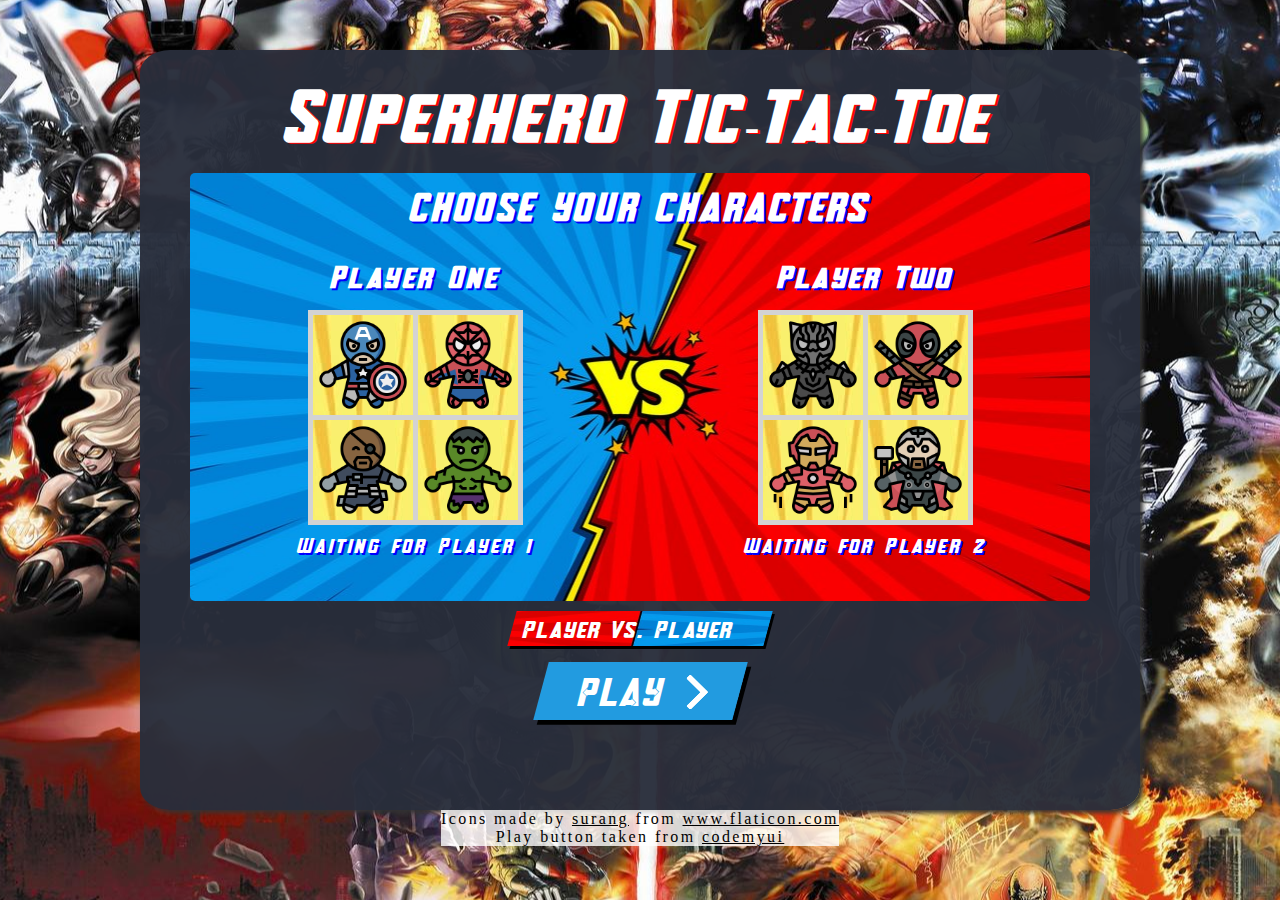
<file: index.html>
<!DOCTYPE html>
<html lang="en">
<head>
    <meta charset="UTF-8">
    <meta name="viewport" content="width=device-width, initial-scale=1.0">
    <title>Superhero Tic-Tac-Toe</title>
    <link href="https://fonts.googleapis.com/css2?family=Marvel&display=swap" rel="stylesheet">
    <link rel="stylesheet" href="style.css">
    <link rel="stylesheet" href="button.css">
    <link rel="preconnect" href="https://fonts.gstatic.com">
</head>
<body>
    <!-- THE DIV THAT WILL HOLD THE GAME -->
    <div id="main-div">       
        <div class="game-board-container" id="pregame-display">
            <div>
                <h1>Superhero Tic-Tac-Toe</h1>
            </div>
            <!-- THE PRE GAME DISPLAY-->
            <div class="pregame-console" id="pregame-console">
                <h2>CHOOSE YOUR CHARACTERS</h2>
                <div id="choose-character">
                    <div class="player-menu">
                        <h3>Player One</h3>                        
                        <div class="character-picker">
                            <div class="char-box char-box-x" id="captainamerica">
                                <img src="media/png/captainAmerica.png" alt="">
                            </div>
                            <div class="char-box char-box-x" id="spiderman">
                                <img src="media/png/spiderman.png" alt="">
                            </div>
                            <div class="char-box char-box-x" id="nickfury">
                                <img src="media/png/nickFury.png" alt="">
                            </div>
                            <div class="char-box char-box-x" id="hulk">
                                <img src="media/png/hulk.png" alt="">
                            </div>
                        </div> 
                        <p id="player1-choice-text">Waiting for Player 1</p>                   
                    </div>
                    <div class="player-menu">
                        <h3>Player Two</h3>
                        <div class="character-picker">
                            <div class="char-box char-box-o" id="blackpanther">
                                <img src="media/png/blackPanther.png" alt="">
                            </div>
                            <div class="char-box char-box-o" id="deadpool">
                                <img src="media/png/deadpool.png" alt="">
                            </div>
                            <div class="char-box char-box-o" id="ironman">
                                <img src="media/png/ironman.png" alt="">
                            </div>
                            <div class="char-box char-box-o" id="thor">
                                <img src="media/png/thor.png" alt="">
                            </div>
                        </div>
                        <p id="player2-choice-text">Waiting for Player 2</p>
                    </div>
                </div>
            </div>
            <!-- <div class="container">
                <input id="toggle1" type="checkbox" checked>
                <label for="toggle1">Toggle me!</label>
              </div> -->
              <div class="comic-btn-small" id="toggle-p2-type">
                <a class="ctaa" href="#">
                    <span style="padding-top: 10px;" >Player Vs. Player</span>
                    <span>
                        <svg width="66px" height="43px" viewBox="0 0 66 43" version="1.1" xmlns="http://www.w3.org/2000/svg" xmlns:xlink="http://www.w3.org/1999/xlink">
                        </svg>
                    </span> 
                </a>
            </div>
            <div class="comic-btn" id="play-btn">
                <a class="cta" href="#">
                    <span style="padding-top: 10px;" >PLAY</span>
                    <span>
                        <svg width="66px" height="43px" viewBox="0 0 66 43" version="1.1" xmlns="http://www.w3.org/2000/svg" xmlns:xlink="http://www.w3.org/1999/xlink">
                            <g id="arrow" stroke="none" stroke-width="1" fill="none" fill-rule="evenodd">
                                <path class="one" d="M40.1543933,3.89485454 L43.9763149,0.139296592 C44.1708311,-0.0518420739 44.4826329,-0.0518571125 44.6771675,0.139262789 L65.6916134,20.7848311 C66.0855801,21.1718824 66.0911863,21.8050225 65.704135,22.1989893 C65.7000188,22.2031791 65.6958657,22.2073326 65.6916762,22.2114492 L44.677098,42.8607841 C44.4825957,43.0519059 44.1708242,43.0519358 43.9762853,42.8608513 L40.1545186,39.1069479 C39.9575152,38.9134427 39.9546793,38.5968729 40.1481845,38.3998695 C40.1502893,38.3977268 40.1524132,38.395603 40.1545562,38.3934985 L56.9937789,21.8567812 C57.1908028,21.6632968 57.193672,21.3467273 57.0001876,21.1497035 C56.9980647,21.1475418 56.9959223,21.1453995 56.9937605,21.1432767 L40.1545208,4.60825197 C39.9574869,4.41477773 39.9546013,4.09820839 40.1480756,3.90117456 C40.1501626,3.89904911 40.1522686,3.89694235 40.1543933,3.89485454 Z" fill="#FFFFFF"></path>
                                <path class="two" d="M20.1543933,3.89485454 L23.9763149,0.139296592 C24.1708311,-0.0518420739 24.4826329,-0.0518571125 24.6771675,0.139262789 L45.6916134,20.7848311 C46.0855801,21.1718824 46.0911863,21.8050225 45.704135,22.1989893 C45.7000188,22.2031791 45.6958657,22.2073326 45.6916762,22.2114492 L24.677098,42.8607841 C24.4825957,43.0519059 24.1708242,43.0519358 23.9762853,42.8608513 L20.1545186,39.1069479 C19.9575152,38.9134427 19.9546793,38.5968729 20.1481845,38.3998695 C20.1502893,38.3977268 20.1524132,38.395603 20.1545562,38.3934985 L36.9937789,21.8567812 C37.1908028,21.6632968 37.193672,21.3467273 37.0001876,21.1497035 C36.9980647,21.1475418 36.9959223,21.1453995 36.9937605,21.1432767 L20.1545208,4.60825197 C19.9574869,4.41477773 19.9546013,4.09820839 20.1480756,3.90117456 C20.1501626,3.89904911 20.1522686,3.89694235 20.1543933,3.89485454 Z" fill="#FFFFFF"></path>
                                <path class="three" d="M0.154393339,3.89485454 L3.97631488,0.139296592 C4.17083111,-0.0518420739 4.48263286,-0.0518571125 4.67716753,0.139262789 L25.6916134,20.7848311 C26.0855801,21.1718824 26.0911863,21.8050225 25.704135,22.1989893 C25.7000188,22.2031791 25.6958657,22.2073326 25.6916762,22.2114492 L4.67709797,42.8607841 C4.48259567,43.0519059 4.17082418,43.0519358 3.97628526,42.8608513 L0.154518591,39.1069479 C-0.0424848215,38.9134427 -0.0453206733,38.5968729 0.148184538,38.3998695 C0.150289256,38.3977268 0.152413239,38.395603 0.154556228,38.3934985 L16.9937789,21.8567812 C17.1908028,21.6632968 17.193672,21.3467273 17.0001876,21.1497035 C16.9980647,21.1475418 16.9959223,21.1453995 16.9937605,21.1432767 L0.15452076,4.60825197 C-0.0425130651,4.41477773 -0.0453986756,4.09820839 0.148075568,3.90117456 C0.150162624,3.89904911 0.152268631,3.89694235 0.154393339,3.89485454 Z" fill="#FFFFFF"></path>
                            </g>
                        </svg>
                    </span> 
                </a>
            </div>
            <div>
                <p id="selection-required-text" class="inactive">Select both Characters</p>
            </div> 
        </div>
        <!-- THE IN GAME DISPLAY -->
        <div class="game-board-container inactive" id="game-display">
            <div>
                <h1>Superhero Tic-Tac-Toe</h1>
            </div>
            <div class="game-board-div" id="game-board-div">  
                <div id="game-board">
                    <div class="game-box" data-x="0" data-y="0"></div>
                    <div class="game-box" data-x="0" data-y="1"></div>
                    <div class="game-box" data-x="0" data-y="2"></div>
                    <div class="game-box" data-x="1" data-y="0"></div>
                    <div class="game-box" data-x="1" data-y="1"></div>
                    <div class="game-box" data-x="1" data-y="2"></div>
                    <div class="game-box" data-x="2" data-y="0"></div>
                    <div class="game-box" data-x="2" data-y="1"></div>
                    <div class="game-box" data-x="2" data-y="2"></div>
                </div>
                <h3>Let's Fight</h3>              
            </div>  
            <div>
                <p id="results-text"></p>
            </div>        
            <div class="comic-btn inactive" id="play-again-btn">
                <a class="cta" href="#">
                    <span style="padding-top: 10px;" >PLAY AGAIN</span> 
                    <span>
                        <svg width="66px" height="43px" viewBox="0 0 66 43" version="1.1" xmlns="http://www.w3.org/2000/svg" xmlns:xlink="http://www.w3.org/1999/xlink">
                            <g id="arrow" stroke="none" stroke-width="1" fill="none" fill-rule="evenodd">
                                <path class="one" d="M40.1543933,3.89485454 L43.9763149,0.139296592 C44.1708311,-0.0518420739 44.4826329,-0.0518571125 44.6771675,0.139262789 L65.6916134,20.7848311 C66.0855801,21.1718824 66.0911863,21.8050225 65.704135,22.1989893 C65.7000188,22.2031791 65.6958657,22.2073326 65.6916762,22.2114492 L44.677098,42.8607841 C44.4825957,43.0519059 44.1708242,43.0519358 43.9762853,42.8608513 L40.1545186,39.1069479 C39.9575152,38.9134427 39.9546793,38.5968729 40.1481845,38.3998695 C40.1502893,38.3977268 40.1524132,38.395603 40.1545562,38.3934985 L56.9937789,21.8567812 C57.1908028,21.6632968 57.193672,21.3467273 57.0001876,21.1497035 C56.9980647,21.1475418 56.9959223,21.1453995 56.9937605,21.1432767 L40.1545208,4.60825197 C39.9574869,4.41477773 39.9546013,4.09820839 40.1480756,3.90117456 C40.1501626,3.89904911 40.1522686,3.89694235 40.1543933,3.89485454 Z" fill="#FFFFFF"></path>
                                <path class="two" d="M20.1543933,3.89485454 L23.9763149,0.139296592 C24.1708311,-0.0518420739 24.4826329,-0.0518571125 24.6771675,0.139262789 L45.6916134,20.7848311 C46.0855801,21.1718824 46.0911863,21.8050225 45.704135,22.1989893 C45.7000188,22.2031791 45.6958657,22.2073326 45.6916762,22.2114492 L24.677098,42.8607841 C24.4825957,43.0519059 24.1708242,43.0519358 23.9762853,42.8608513 L20.1545186,39.1069479 C19.9575152,38.9134427 19.9546793,38.5968729 20.1481845,38.3998695 C20.1502893,38.3977268 20.1524132,38.395603 20.1545562,38.3934985 L36.9937789,21.8567812 C37.1908028,21.6632968 37.193672,21.3467273 37.0001876,21.1497035 C36.9980647,21.1475418 36.9959223,21.1453995 36.9937605,21.1432767 L20.1545208,4.60825197 C19.9574869,4.41477773 19.9546013,4.09820839 20.1480756,3.90117456 C20.1501626,3.89904911 20.1522686,3.89694235 20.1543933,3.89485454 Z" fill="#FFFFFF"></path>
                                <path class="three" d="M0.154393339,3.89485454 L3.97631488,0.139296592 C4.17083111,-0.0518420739 4.48263286,-0.0518571125 4.67716753,0.139262789 L25.6916134,20.7848311 C26.0855801,21.1718824 26.0911863,21.8050225 25.704135,22.1989893 C25.7000188,22.2031791 25.6958657,22.2073326 25.6916762,22.2114492 L4.67709797,42.8607841 C4.48259567,43.0519059 4.17082418,43.0519358 3.97628526,42.8608513 L0.154518591,39.1069479 C-0.0424848215,38.9134427 -0.0453206733,38.5968729 0.148184538,38.3998695 C0.150289256,38.3977268 0.152413239,38.395603 0.154556228,38.3934985 L16.9937789,21.8567812 C17.1908028,21.6632968 17.193672,21.3467273 17.0001876,21.1497035 C16.9980647,21.1475418 16.9959223,21.1453995 16.9937605,21.1432767 L0.15452076,4.60825197 C-0.0425130651,4.41477773 -0.0453986756,4.09820839 0.148075568,3.90117456 C0.150162624,3.89904911 0.152268631,3.89694235 0.154393339,3.89485454 Z" fill="#FFFFFF"></path>
                            </g>
                        </svg>
                    </span>                    
                </a>
            </div>
        </div>
        <div id="icon-credits">Icons made by <a href="https://www.flaticon.com/authors/surang" title="surang">surang</a> from <a href="https://www.flaticon.com/" title="Flaticon">www.flaticon.com</a> <br> 
        Play button taken from <a href="https://codemyui.com/pure-css-cartoon-style-angled-button/">codemyui</a></div>
    </div>
</body>
</html>
<script src="script.js"></script>
</file>
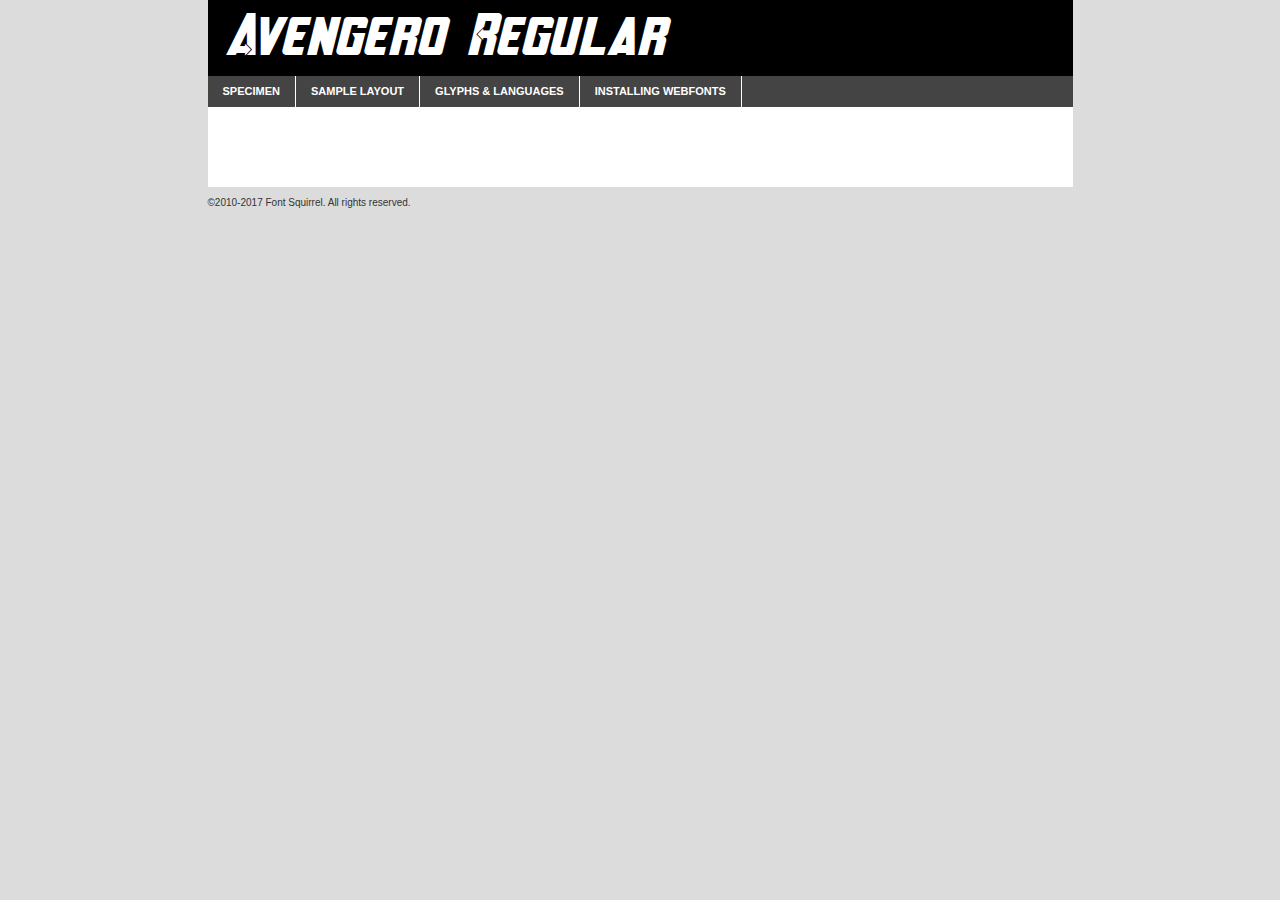
<file: Averngers-font/avengeroregular-zvgl-demo.html>
<!DOCTYPE html PUBLIC "-//W3C//DTD XHTML 1.0 Transitional//EN"
	"http://www.w3.org/TR/xhtml1/DTD/xhtml1-transitional.dtd">

<html xmlns="http://www.w3.org/1999/xhtml" xml:lang="en" lang="en">
<head>
	<meta http-equiv="Content-Type" content="text/html; charset=utf-8" />
	<script src="http://ajax.googleapis.com/ajax/libs/jquery/1.7.2/jquery.min.js" type="text/javascript" charset="utf-8"></script>
	<script type="text/javascript">
	(function($){$.fn.easyTabs=function(option){var param=jQuery.extend({fadeSpeed:"fast",defaultContent:1,activeClass:'active'},option);$(this).each(function(){var thisId="#"+this.id;if(param.defaultContent==''){param.defaultContent=1;}
	if(typeof param.defaultContent=="number")
	{var defaultTab=$(thisId+" .tabs li:eq("+(param.defaultContent-1)+") a").attr('href').substr(1);}else{var defaultTab=param.defaultContent;}
	$(thisId+" .tabs li a").each(function(){var tabToHide=$(this).attr('href').substr(1);$("#"+tabToHide).addClass('easytabs-tab-content');});hideAll();changeContent(defaultTab);function hideAll(){$(thisId+" .easytabs-tab-content").hide();}
	function changeContent(tabId){hideAll();$(thisId+" .tabs li").removeClass(param.activeClass);$(thisId+" .tabs li a[href=#"+tabId+"]").closest('li').addClass(param.activeClass);if(param.fadeSpeed!="none")
	{$(thisId+" #"+tabId).fadeIn(param.fadeSpeed);}else{$(thisId+" #"+tabId).show();}}
	$(thisId+" .tabs li").click(function(){var tabId=$(this).find('a').attr('href').substr(1);changeContent(tabId);return false;});});}})(jQuery);
	</script>
	<link rel="stylesheet" href="specimen_files/specimen_stylesheet.css" type="text/css" charset="utf-8" />
	<link rel="stylesheet" href="stylesheet.css" type="text/css" charset="utf-8" />

	<style type="text/css">
					body{
				font-family: 'avengeroregular';
							}
		</style>

	<title>Avengero Regular Specimen</title>
	
	
	<script type="text/javascript" charset="utf-8">
		$(document).ready(function() {
			$('#container').easyTabs({defaultContent:1});
		});
	</script>
</head>

<body>
<div id="container">
	<div id="header">
		Avengero Regular	</div>
	<ul class="tabs">
		<li><a href="#specimen">Specimen</a></li>
		<li><a href="#layout">Sample Layout</a></li>
				<li><a href="#glyphs">Glyphs &amp; Languages</a></li>
		<li><a href="#installing">Installing Webfonts</a></li>
		
	</ul>
	
	<div id="main_content">

		
			<div id="specimen">
		
				<div class="section">
					<div class="grid12 firstcol">
						<div class="huge">AaBb</div>
					</div>
				</div>
		
				<div class="section">
					<div class="glyph_range">A&#x200B;B&#x200b;C&#x200b;D&#x200b;E&#x200b;F&#x200b;G&#x200b;H&#x200b;I&#x200b;J&#x200b;K&#x200b;L&#x200b;M&#x200b;N&#x200b;O&#x200b;P&#x200b;Q&#x200b;R&#x200b;S&#x200b;T&#x200b;U&#x200b;V&#x200b;W&#x200b;X&#x200b;Y&#x200b;Z&#x200b;a&#x200b;b&#x200b;c&#x200b;d&#x200b;e&#x200b;f&#x200b;g&#x200b;h&#x200b;i&#x200b;j&#x200b;k&#x200b;l&#x200b;m&#x200b;n&#x200b;o&#x200b;p&#x200b;q&#x200b;r&#x200b;s&#x200b;t&#x200b;u&#x200b;v&#x200b;w&#x200b;x&#x200b;y&#x200b;z&#x200b;1&#x200b;2&#x200b;3&#x200b;4&#x200b;5&#x200b;6&#x200b;7&#x200b;8&#x200b;9&#x200b;0&#x200b;&amp;&#x200b;.&#x200b;,&#x200b;?&#x200b;!&#x200b;&#64;&#x200b;(&#x200b;)&#x200b;#&#x200b;$&#x200b;%&#x200b;*&#x200b;+&#x200b;-&#x200b;=&#x200b;:&#x200b;;</div>
				</div>
				<div class="section">
					<div class="grid12 firstcol">
						<table class="sample_table">
							<tr><td>10</td><td class="size10">abcdefghijklmnopqrstuvwxyzABCDEFGHIJKLMNOPQRSTUVWXYZ0123456789abcdefghijklmnopqrstuvwxyzABCDEFGHIJKLMNOPQRSTUVWXYZ0123456789abcdefghijklmnopqrstuvwxyzABCDEFGHIJKLMNOPQRSTUVWXYZ</td></tr>
							<tr><td>11</td><td class="size11">abcdefghijklmnopqrstuvwxyzABCDEFGHIJKLMNOPQRSTUVWXYZ0123456789abcdefghijklmnopqrstuvwxyzABCDEFGHIJKLMNOPQRSTUVWXYZ0123456789abcdefghijklmnopqrstuvwxyzABCDEFGHIJKLMNOPQRSTUVWXYZ</td></tr>
							<tr><td>12</td><td class="size12">abcdefghijklmnopqrstuvwxyzABCDEFGHIJKLMNOPQRSTUVWXYZ0123456789abcdefghijklmnopqrstuvwxyzABCDEFGHIJKLMNOPQRSTUVWXYZ0123456789abcdefghijklmnopqrstuvwxyzABCDEFGHIJKLMNOPQRSTUVWXYZ</td></tr>
							<tr><td>13</td><td class="size13">abcdefghijklmnopqrstuvwxyzABCDEFGHIJKLMNOPQRSTUVWXYZ0123456789abcdefghijklmnopqrstuvwxyzABCDEFGHIJKLMNOPQRSTUVWXYZ0123456789abcdefghijklmnopqrstuvwxyzABCDEFGHIJKLMNOPQRSTUVWXYZ</td></tr>
							<tr><td>14</td><td class="size14">abcdefghijklmnopqrstuvwxyzABCDEFGHIJKLMNOPQRSTUVWXYZ0123456789abcdefghijklmnopqrstuvwxyzABCDEFGHIJKLMNOPQRSTUVWXYZ0123456789abcdefghijklmnopqrstuvwxyzABCDEFGHIJKLMNOPQRSTUVWXYZ</td></tr>
							<tr><td>16</td><td class="size16">abcdefghijklmnopqrstuvwxyzABCDEFGHIJKLMNOPQRSTUVWXYZ0123456789abcdefghijklmnopqrstuvwxyzABCDEFGHIJKLMNOPQRSTUVWXYZ</td></tr>
							<tr><td>18</td><td class="size18">abcdefghijklmnopqrstuvwxyzABCDEFGHIJKLMNOPQRSTUVWXYZ0123456789abcdefghijklmnopqrstuvwxyzABCDEFGHIJKLMNOPQRSTUVWXYZ</td></tr>
							<tr><td>20</td><td class="size20">abcdefghijklmnopqrstuvwxyzABCDEFGHIJKLMNOPQRSTUVWXYZ0123456789abcdefghijklmnopqrstuvwxyzABCDEFGHIJKLMNOPQRSTUVWXYZ</td></tr>
							<tr><td>24</td><td class="size24">abcdefghijklmnopqrstuvwxyzABCDEFGHIJKLMNOPQRSTUVWXYZ0123456789abcdefghijklmnopqrstuvwxyzABCDEFGHIJKLMNOPQRSTUVWXYZ</td></tr>
							<tr><td>30</td><td class="size30">abcdefghijklmnopqrstuvwxyzABCDEFGHIJKLMNOPQRSTUVWXYZ0123456789abcdefghijklmnopqrstuvwxyzABCDEFGHIJKLMNOPQRSTUVWXYZ</td></tr>
							<tr><td>36</td><td class="size36">abcdefghijklmnopqrstuvwxyzABCDEFGHIJKLMNOPQRSTUVWXYZ0123456789abcdefghijklmnopqrstuvwxyzABCDEFGHIJKLMNOPQRSTUVWXYZ</td></tr>
							<tr><td>48</td><td class="size48">abcdefghijklmnopqrstuvwxyzABCDEFGHIJKLMNOPQRSTUVWXYZ0123456789abcdefghijklmnopqrstuvwxyzABCDEFGHIJKLMNOPQRSTUVWXYZ</td></tr>
							<tr><td>60</td><td class="size60">abcdefghijklmnopqrstuvwxyzABCDEFGHIJKLMNOPQRSTUVWXYZ0123456789abcdefghijklmnopqrstuvwxyzABCDEFGHIJKLMNOPQRSTUVWXYZ</td></tr>
							<tr><td>72</td><td class="size72">abcdefghijklmnopqrstuvwxyzABCDEFGHIJKLMNOPQRSTUVWXYZ0123456789abcdefghijklmnopqrstuvwxyzABCDEFGHIJKLMNOPQRSTUVWXYZ</td></tr>
							<tr><td>90</td><td class="size90">abcdefghijklmnopqrstuvwxyzABCDEFGHIJKLMNOPQRSTUVWXYZ0123456789abcdefghijklmnopqrstuvwxyzABCDEFGHIJKLMNOPQRSTUVWXYZ</td></tr>
						</table>
				
					</div>
			
				</div>
		
		
		
								<div class="section" id="bodycomparison">


										<div id="xheight">
				<div class="fontbody">&#x25FC;&#x25FC;&#x25FC;&#x25FC;&#x25FC;&#x25FC;&#x25FC;&#x25FC;&#x25FC;&#x25FC;&#x25FC;&#x25FC;&#x25FC;&#x25FC;&#x25FC;&#x25FC;&#x25FC;&#x25FC;&#x25FC;&#x25FC;&#x25FC;&#x25FC;&#x25FC;&#x25FC;&#x25FC;&#x25FC;&#x25FC;&#x25FC;&#x25FC;&#x25FC;&#x25FC;&#x25FC;&#x25FC;&#x25FC;&#x25FC;&#x25FC;&#x25FC;&#x25FC;&#x25FC;&#x25FC;&#x25FC;&#x25FC;&#x25FC;&#x25FC;&#x25FC;&#x25FC;&#x25FC;&#x25FC;&#x25FC;&#x25FC;&#x25FC;&#x25FC;&#x25FC;&#x25FC;&#x25FC;&#x25FC;&#x25FC;&#x25FC;&#x25FC;&#x25FC;&#x25FC;&#x25FC;&#x25FC;&#x25FC;&#x25FC;&#x25FC;&#x25FC;&#x25FC;&#x25FC;&#x25FC;&#x25FC;&#x25FC;&#x25FC;&#x25FC;&#x25FC;&#x25FC;&#x25FC;&#x25FC;&#x25FC;&#x25FC;&#x25FC;&#x25FC;&#x25FC;&#x25FC;&#x25FC;&#x25FC;&#x25FC;&#x25FC;&#x25FC;&#x25FC;&#x25FC;&#x25FC;&#x25FC;&#x25FC;&#x25FC;&#x25FC;&#x25FC;&#x25FC;&#x25FC;body</div><div class="arialbody">body</div><div class="verdanabody">body</div><div class="georgiabody">body</div></div>
										<div class="fontbody" style="z-index:1">
											body<span>Avengero Regular</span>
										</div>
										<div class="arialbody" style="z-index:1">
											body<span>Arial</span>
										</div>
										<div class="verdanabody" style="z-index:1">
											body<span>Verdana</span>
										</div>
										<div class="georgiabody" style="z-index:1">
											body<span>Georgia</span>
										</div>



								</div>
		
		
				<div class="section psample psample_row1" id="">
					
					<div class="grid2 firstcol">
						<p class="size10"><span>10.</span>Aenean lacinia bibendum nulla sed consectetur. Fusce dapibus, tellus ac cursus commodo, tortor mauris condimentum nibh, ut fermentum massa justo sit amet risus. Nullam id dolor id nibh ultricies vehicula ut id elit. Cum sociis natoque penatibus et magnis dis parturient montes, nascetur ridiculus mus. Nulla vitae elit libero, a pharetra augue.</p>
			
					</div>
					<div class="grid3">
						<p class="size11"><span>11.</span>Aenean lacinia bibendum nulla sed consectetur. Fusce dapibus, tellus ac cursus commodo, tortor mauris condimentum nibh, ut fermentum massa justo sit amet risus. Nullam id dolor id nibh ultricies vehicula ut id elit. Cum sociis natoque penatibus et magnis dis parturient montes, nascetur ridiculus mus. Nulla vitae elit libero, a pharetra augue.</p>
			
					</div>
					<div class="grid3">
						<p class="size12"><span>12.</span>Aenean lacinia bibendum nulla sed consectetur. Fusce dapibus, tellus ac cursus commodo, tortor mauris condimentum nibh, ut fermentum massa justo sit amet risus. Nullam id dolor id nibh ultricies vehicula ut id elit. Cum sociis natoque penatibus et magnis dis parturient montes, nascetur ridiculus mus. Nulla vitae elit libero, a pharetra augue.</p>
			
					</div>
					<div class="grid4">
						<p class="size13"><span>13.</span>Aenean lacinia bibendum nulla sed consectetur. Fusce dapibus, tellus ac cursus commodo, tortor mauris condimentum nibh, ut fermentum massa justo sit amet risus. Nullam id dolor id nibh ultricies vehicula ut id elit. Cum sociis natoque penatibus et magnis dis parturient montes, nascetur ridiculus mus. Nulla vitae elit libero, a pharetra augue.</p>
			
					</div>
					<div class="white_blend"></div>
					
				</div>
				<div class="section psample psample_row2" id="">
					<div class="grid3 firstcol">
						<p class="size14"><span>14.</span>Aenean lacinia bibendum nulla sed consectetur. Fusce dapibus, tellus ac cursus commodo, tortor mauris condimentum nibh, ut fermentum massa justo sit amet risus. Nullam id dolor id nibh ultricies vehicula ut id elit. Cum sociis natoque penatibus et magnis dis parturient montes, nascetur ridiculus mus. Nulla vitae elit libero, a pharetra augue.</p>
			
					</div>
					<div class="grid4">
						<p class="size16"><span>16.</span>Aenean lacinia bibendum nulla sed consectetur. Fusce dapibus, tellus ac cursus commodo, tortor mauris condimentum nibh, ut fermentum massa justo sit amet risus. Nullam id dolor id nibh ultricies vehicula ut id elit. Cum sociis natoque penatibus et magnis dis parturient montes, nascetur ridiculus mus. Nulla vitae elit libero, a pharetra augue.</p>
			
					</div>
					<div class="grid5">
						<p class="size18"><span>18.</span>Aenean lacinia bibendum nulla sed consectetur. Fusce dapibus, tellus ac cursus commodo, tortor mauris condimentum nibh, ut fermentum massa justo sit amet risus. Nullam id dolor id nibh ultricies vehicula ut id elit. Cum sociis natoque penatibus et magnis dis parturient montes, nascetur ridiculus mus. Nulla vitae elit libero, a pharetra augue.</p>
			
					</div>

					<div class="white_blend"></div>

				</div>
				
				<div class="section psample psample_row3" id="">
					<div class="grid5 firstcol">
						<p class="size20"><span>20.</span>Aenean lacinia bibendum nulla sed consectetur. Fusce dapibus, tellus ac cursus commodo, tortor mauris condimentum nibh, ut fermentum massa justo sit amet risus. Nullam id dolor id nibh ultricies vehicula ut id elit. Cum sociis natoque penatibus et magnis dis parturient montes, nascetur ridiculus mus. Nulla vitae elit libero, a pharetra augue.</p>
					</div>
					<div class="grid7">
						<p class="size24"><span>24.</span>Aenean lacinia bibendum nulla sed consectetur. Fusce dapibus, tellus ac cursus commodo, tortor mauris condimentum nibh, ut fermentum massa justo sit amet risus. Nullam id dolor id nibh ultricies vehicula ut id elit. Cum sociis natoque penatibus et magnis dis parturient montes, nascetur ridiculus mus. Nulla vitae elit libero, a pharetra augue.</p>
					</div>
					
					<div class="white_blend"></div>
					
				</div>
				
				<div class="section psample psample_row4" id="">
					<div class="grid12 firstcol">
						<p class="size30"><span>30.</span>Aenean lacinia bibendum nulla sed consectetur. Fusce dapibus, tellus ac cursus commodo, tortor mauris condimentum nibh, ut fermentum massa justo sit amet risus. Nullam id dolor id nibh ultricies vehicula ut id elit. Cum sociis natoque penatibus et magnis dis parturient montes, nascetur ridiculus mus. Nulla vitae elit libero, a pharetra augue.</p>
					</div>
					<div class="white_blend"></div>
					
				</div>
				
				
				
				<div class="section psample psample_row1 fullreverse">
					<div class="grid2 firstcol">
						<p class="size10"><span>10.</span>Aenean lacinia bibendum nulla sed consectetur. Fusce dapibus, tellus ac cursus commodo, tortor mauris condimentum nibh, ut fermentum massa justo sit amet risus. Nullam id dolor id nibh ultricies vehicula ut id elit. Cum sociis natoque penatibus et magnis dis parturient montes, nascetur ridiculus mus. Nulla vitae elit libero, a pharetra augue.</p>
			
					</div>
					<div class="grid3">
						<p class="size11"><span>11.</span>Aenean lacinia bibendum nulla sed consectetur. Fusce dapibus, tellus ac cursus commodo, tortor mauris condimentum nibh, ut fermentum massa justo sit amet risus. Nullam id dolor id nibh ultricies vehicula ut id elit. Cum sociis natoque penatibus et magnis dis parturient montes, nascetur ridiculus mus. Nulla vitae elit libero, a pharetra augue.</p>
			
					</div>
					<div class="grid3">
						<p class="size12"><span>12.</span>Aenean lacinia bibendum nulla sed consectetur. Fusce dapibus, tellus ac cursus commodo, tortor mauris condimentum nibh, ut fermentum massa justo sit amet risus. Nullam id dolor id nibh ultricies vehicula ut id elit. Cum sociis natoque penatibus et magnis dis parturient montes, nascetur ridiculus mus. Nulla vitae elit libero, a pharetra augue.</p>
			
					</div>
					<div class="grid4">
						<p class="size13"><span>13.</span>Aenean lacinia bibendum nulla sed consectetur. Fusce dapibus, tellus ac cursus commodo, tortor mauris condimentum nibh, ut fermentum massa justo sit amet risus. Nullam id dolor id nibh ultricies vehicula ut id elit. Cum sociis natoque penatibus et magnis dis parturient montes, nascetur ridiculus mus. Nulla vitae elit libero, a pharetra augue.</p>
			
					</div>
					<div class="black_blend"></div>
					
				</div>
				
				<div class="section psample psample_row2 fullreverse">
					<div class="grid3 firstcol">
						<p class="size14"><span>14.</span>Aenean lacinia bibendum nulla sed consectetur. Fusce dapibus, tellus ac cursus commodo, tortor mauris condimentum nibh, ut fermentum massa justo sit amet risus. Nullam id dolor id nibh ultricies vehicula ut id elit. Cum sociis natoque penatibus et magnis dis parturient montes, nascetur ridiculus mus. Nulla vitae elit libero, a pharetra augue.</p>
			
					</div>
					<div class="grid4">
						<p class="size16"><span>16.</span>Aenean lacinia bibendum nulla sed consectetur. Fusce dapibus, tellus ac cursus commodo, tortor mauris condimentum nibh, ut fermentum massa justo sit amet risus. Nullam id dolor id nibh ultricies vehicula ut id elit. Cum sociis natoque penatibus et magnis dis parturient montes, nascetur ridiculus mus. Nulla vitae elit libero, a pharetra augue.</p>
			
					</div>
					<div class="grid5">
						<p class="size18"><span>18.</span>Aenean lacinia bibendum nulla sed consectetur. Fusce dapibus, tellus ac cursus commodo, tortor mauris condimentum nibh, ut fermentum massa justo sit amet risus. Nullam id dolor id nibh ultricies vehicula ut id elit. Cum sociis natoque penatibus et magnis dis parturient montes, nascetur ridiculus mus. Nulla vitae elit libero, a pharetra augue.</p>
			
					</div>
					<div class="black_blend"></div>

				</div>
				
				<div class="section psample fullreverse psample_row3" id="">
					<div class="grid5 firstcol">
						<p class="size20"><span>20.</span>Aenean lacinia bibendum nulla sed consectetur. Fusce dapibus, tellus ac cursus commodo, tortor mauris condimentum nibh, ut fermentum massa justo sit amet risus. Nullam id dolor id nibh ultricies vehicula ut id elit. Cum sociis natoque penatibus et magnis dis parturient montes, nascetur ridiculus mus. Nulla vitae elit libero, a pharetra augue.</p>
					</div>
					<div class="grid7">
						<p class="size24"><span>24.</span>Aenean lacinia bibendum nulla sed consectetur. Fusce dapibus, tellus ac cursus commodo, tortor mauris condimentum nibh, ut fermentum massa justo sit amet risus. Nullam id dolor id nibh ultricies vehicula ut id elit. Cum sociis natoque penatibus et magnis dis parturient montes, nascetur ridiculus mus. Nulla vitae elit libero, a pharetra augue.</p>
					</div>
					
					<div class="black_blend"></div>
					
				</div>
				
				<div class="section psample fullreverse psample_row4" id="" style="border-bottom: 20px #000 solid;">
					<div class="grid12 firstcol">
						<p class="size30"><span>30.</span>Aenean lacinia bibendum nulla sed consectetur. Fusce dapibus, tellus ac cursus commodo, tortor mauris condimentum nibh, ut fermentum massa justo sit amet risus. Nullam id dolor id nibh ultricies vehicula ut id elit. Cum sociis natoque penatibus et magnis dis parturient montes, nascetur ridiculus mus. Nulla vitae elit libero, a pharetra augue.</p>
					</div>
					<div class="black_blend"></div>
					
				</div>
				
				
				
				
			</div>
			
			<div id="layout">
				
				<div class="section">
					
					<div class="grid12 firstcol">
						<h1>Lorem Ipsum Dolor</h1>
						<h2>Etiam porta sem malesuada magna mollis euismod</h2>
						
						<p class="byline">By <a href="#link">Aenean Lacinia</a></p>
					</div>
				</div>
				<div class="section">
					<div class="grid8 firstcol">
						<p class="large">Donec sed odio dui. Morbi leo risus, porta ac consectetur ac, vestibulum at eros. Fusce dapibus, tellus ac cursus commodo, tortor mauris condimentum nibh, ut fermentum massa justo sit amet risus. </p>

						
						<h3>Pellentesque ornare sem</h3>

						<p>Maecenas sed diam eget risus varius blandit sit amet non magna. Maecenas faucibus mollis interdum. Donec ullamcorper nulla non metus auctor fringilla. Nullam id dolor id nibh ultricies vehicula ut id elit. Nullam id dolor id nibh ultricies vehicula ut id elit. </p>

						<p>Aenean eu leo quam. Pellentesque ornare sem lacinia quam venenatis vestibulum. Lorem ipsum dolor sit amet, consectetur adipiscing elit. Cum sociis natoque penatibus et magnis dis parturient montes, nascetur ridiculus mus. </p>

						<p>Nulla vitae elit libero, a pharetra augue. Praesent commodo cursus magna, vel scelerisque nisl consectetur et. Aenean lacinia bibendum nulla sed consectetur. </p>

						<p>Nullam quis risus eget urna mollis ornare vel eu leo. Nullam quis risus eget urna mollis ornare vel eu leo. Maecenas sed diam eget risus varius blandit sit amet non magna. Donec ullamcorper nulla non metus auctor fringilla. </p>

						<h3>Cras mattis consectetur</h3>

						<p>Aenean eu leo quam. Pellentesque ornare sem lacinia quam venenatis vestibulum. Aenean lacinia bibendum nulla sed consectetur. Integer posuere erat a ante venenatis dapibus posuere velit aliquet. Cras mattis consectetur purus sit amet fermentum. </p>

						<p>Nullam id dolor id nibh ultricies vehicula ut id elit. Nullam quis risus eget urna mollis ornare vel eu leo. Cras mattis consectetur purus sit amet fermentum.</p>
					</div>
					
					<div class="grid4 sidebar">
						
						<div class="box reverse">
							<p class="last">Nullam quis risus eget urna mollis ornare vel eu leo. Donec ullamcorper nulla non metus auctor fringilla. Cras mattis consectetur purus sit amet fermentum. Sed posuere consectetur est at lobortis. Lorem ipsum dolor sit amet, consectetur adipiscing elit. </p>
						</div>
						
						<p class="caption">Maecenas sed diam eget risus varius.</p>

						<p>Vestibulum id ligula porta felis euismod semper. Integer posuere erat a ante venenatis dapibus posuere velit aliquet. Vestibulum id ligula porta felis euismod semper. Sed posuere consectetur est at lobortis. Maecenas sed diam eget risus varius blandit sit amet non magna. Fusce dapibus, tellus ac cursus commodo, tortor mauris condimentum nibh, ut fermentum massa justo sit amet risus. </p>

					

						<p>Duis mollis, est non commodo luctus, nisi erat porttitor ligula, eget lacinia odio sem nec elit. Aenean lacinia bibendum nulla sed consectetur. Vivamus sagittis lacus vel augue laoreet rutrum faucibus dolor auctor. Aenean lacinia bibendum nulla sed consectetur. Nullam quis risus eget urna mollis ornare vel eu leo. </p>

						<p>Praesent commodo cursus magna, vel scelerisque nisl consectetur et. Donec ullamcorper nulla non metus auctor fringilla. Maecenas faucibus mollis interdum. Fusce dapibus, tellus ac cursus commodo, tortor mauris condimentum nibh, ut fermentum massa justo sit amet risus. </p>

					</div>
				</div>
				
			</div>


			



		<div id="glyphs">
			<div class="section">
				<div class="grid12 firstcol">
			
				<h1>Language Support</h1>
				<p>The subset of Avengero Regular in this kit supports the following languages:<br />
			
					English, Arrernte, Bislama, Cebuano, Fijian, Gilbertese, Hmong, Ibanag, Iloko_ilokano, Interglossa_glosa, Interlingua, Lojban, Norfolk_pitcairnese, Oromo, Rotokas, Seychelles_creole, Shona, Somali, Southern_ndebele, Swahili, Swati_swazi, Tok_pisin, Warlpiri, Xhosa, Zulu, Latinbasic, Demo				</p>
				<h1>Glyph Chart</h1>
				<p>The subset of Avengero Regular in this kit includes all the glyphs listed below. Unicode entities are included above each glyph to help you insert individual characters into your layout.</p>
				<div id="glyph_chart">
			
																				 <div><p>&amp;#32;</p>&#32;</div>
																				 <div><p>&amp;#34;</p>&#34;</div>
																				 <div><p>&amp;#38;</p>&#38;</div>
																				 <div><p>&amp;#44;</p>&#44;</div>
																				 <div><p>&amp;#46;</p>&#46;</div>
																				 <div><p>&amp;#48;</p>&#48;</div>
																				 <div><p>&amp;#49;</p>&#49;</div>
																				 <div><p>&amp;#50;</p>&#50;</div>
																				 <div><p>&amp;#51;</p>&#51;</div>
																				 <div><p>&amp;#52;</p>&#52;</div>
																				 <div><p>&amp;#53;</p>&#53;</div>
																				 <div><p>&amp;#54;</p>&#54;</div>
																				 <div><p>&amp;#55;</p>&#55;</div>
																				 <div><p>&amp;#56;</p>&#56;</div>
																				 <div><p>&amp;#57;</p>&#57;</div>
																				 <div><p>&amp;#64;</p>&#64;</div>
																				 <div><p>&amp;#65;</p>&#65;</div>
																				 <div><p>&amp;#66;</p>&#66;</div>
																				 <div><p>&amp;#67;</p>&#67;</div>
																				 <div><p>&amp;#68;</p>&#68;</div>
																				 <div><p>&amp;#69;</p>&#69;</div>
																				 <div><p>&amp;#70;</p>&#70;</div>
																				 <div><p>&amp;#71;</p>&#71;</div>
																				 <div><p>&amp;#72;</p>&#72;</div>
																				 <div><p>&amp;#73;</p>&#73;</div>
																				 <div><p>&amp;#74;</p>&#74;</div>
																				 <div><p>&amp;#75;</p>&#75;</div>
																				 <div><p>&amp;#76;</p>&#76;</div>
																				 <div><p>&amp;#77;</p>&#77;</div>
																				 <div><p>&amp;#78;</p>&#78;</div>
																				 <div><p>&amp;#79;</p>&#79;</div>
																				 <div><p>&amp;#80;</p>&#80;</div>
																				 <div><p>&amp;#81;</p>&#81;</div>
																				 <div><p>&amp;#82;</p>&#82;</div>
																				 <div><p>&amp;#83;</p>&#83;</div>
																				 <div><p>&amp;#84;</p>&#84;</div>
																				 <div><p>&amp;#85;</p>&#85;</div>
																				 <div><p>&amp;#86;</p>&#86;</div>
																				 <div><p>&amp;#87;</p>&#87;</div>
																				 <div><p>&amp;#88;</p>&#88;</div>
																				 <div><p>&amp;#89;</p>&#89;</div>
																				 <div><p>&amp;#90;</p>&#90;</div>
																				 <div><p>&amp;#97;</p>&#97;</div>
																				 <div><p>&amp;#98;</p>&#98;</div>
																				 <div><p>&amp;#99;</p>&#99;</div>
																				 <div><p>&amp;#100;</p>&#100;</div>
																				 <div><p>&amp;#101;</p>&#101;</div>
																				 <div><p>&amp;#102;</p>&#102;</div>
																				 <div><p>&amp;#103;</p>&#103;</div>
																				 <div><p>&amp;#104;</p>&#104;</div>
																				 <div><p>&amp;#105;</p>&#105;</div>
																				 <div><p>&amp;#106;</p>&#106;</div>
																				 <div><p>&amp;#107;</p>&#107;</div>
																				 <div><p>&amp;#108;</p>&#108;</div>
																				 <div><p>&amp;#109;</p>&#109;</div>
																				 <div><p>&amp;#110;</p>&#110;</div>
																				 <div><p>&amp;#111;</p>&#111;</div>
																				 <div><p>&amp;#112;</p>&#112;</div>
																				 <div><p>&amp;#113;</p>&#113;</div>
																				 <div><p>&amp;#114;</p>&#114;</div>
																				 <div><p>&amp;#115;</p>&#115;</div>
																				 <div><p>&amp;#116;</p>&#116;</div>
																				 <div><p>&amp;#117;</p>&#117;</div>
																				 <div><p>&amp;#118;</p>&#118;</div>
																				 <div><p>&amp;#119;</p>&#119;</div>
																				 <div><p>&amp;#120;</p>&#120;</div>
																				 <div><p>&amp;#121;</p>&#121;</div>
																				 <div><p>&amp;#122;</p>&#122;</div>
																				 <div><p>&amp;#126;</p>&#126;</div>
																				 <div><p>&amp;#160;</p>&#160;</div>
																				 <div><p>&amp;#8192;</p>&#8192;</div>
																				 <div><p>&amp;#8193;</p>&#8193;</div>
																				 <div><p>&amp;#8194;</p>&#8194;</div>
																				 <div><p>&amp;#8195;</p>&#8195;</div>
																				 <div><p>&amp;#8196;</p>&#8196;</div>
																				 <div><p>&amp;#8197;</p>&#8197;</div>
																				 <div><p>&amp;#8198;</p>&#8198;</div>
																				 <div><p>&amp;#8199;</p>&#8199;</div>
																				 <div><p>&amp;#8200;</p>&#8200;</div>
																				 <div><p>&amp;#8201;</p>&#8201;</div>
																				 <div><p>&amp;#8202;</p>&#8202;</div>
																				 <div><p>&amp;#8216;</p>&#8216;</div>
																				 <div><p>&amp;#8217;</p>&#8217;</div>
																				 <div><p>&amp;#8220;</p>&#8220;</div>
																				 <div><p>&amp;#8221;</p>&#8221;</div>
																				 <div><p>&amp;#8239;</p>&#8239;</div>
																				 <div><p>&amp;#8287;</p>&#8287;</div>
																				 <div><p>&amp;#9724;</p>&#9724;</div>
																																																</div>	
				</div>
		
		
			</div>
		</div>
		
		
		<div id="specs">
			
		</div>
	
		<div id="installing">
			<div class="section">
				<div class="grid7 firstcol">
					<h1>Installing Webfonts</h1>
					
					<p>Webfonts are supported by all major browser platforms but not all in the same way. There are currently four different font formats that must be included in order to target all browsers. This includes TTF, WOFF, EOT and SVG.</p>
					
					<h2>1. Upload your webfonts</h2>
					<p>You must upload your webfont kit to your website. They should be in or near the same directory as your CSS files.</p>
					
					<h2>2. Include the webfont stylesheet</h2>
					<p>A special CSS @font-face declaration helps the various browsers select the appropriate font it needs without causing you a bunch of headaches. Learn more about this syntax by reading the <a href="https://www.fontspring.com/blog/further-hardening-of-the-bulletproof-syntax">Fontspring blog post</a> about it. The code for it is as follows:</p>


<code>
@font-face{ 
	font-family: 'MyWebFont';
	src: url('WebFont.eot');
	src: url('WebFont.eot?#iefix') format('embedded-opentype'),
	     url('WebFont.woff') format('woff'),
	     url('WebFont.ttf') format('truetype'),
	     url('WebFont.svg#webfont') format('svg');
}
</code>

	<p>We've already gone ahead and generated the code for you. All you have to do is link to the stylesheet in your HTML, like this:</p>
	<code>&lt;link rel=&quot;stylesheet&quot; href=&quot;stylesheet.css&quot; type=&quot;text/css&quot; charset=&quot;utf-8&quot; /&gt;</code>

					<h2>3. Modify your own stylesheet</h2>
					<p>To take advantage of your new fonts, you must tell your stylesheet to use them. Look at the original @font-face declaration above and find the property called "font-family." The name linked there will be what you use to reference the font. Prepend that webfont name to the font stack in the "font-family" property, inside the selector you want to change. For example:</p>
<code>p { font-family: 'WebFont', Arial, sans-serif; }</code>

<h2>4. Test</h2>
<p>Getting webfonts to work cross-browser <em>can</em> be tricky. Use the information in the sidebar to help you if you find that fonts aren't loading in a particular browser.</p>
				</div>
				
				<div class="grid5 sidebar">
					<div class="box">
						<h2>Troubleshooting<br />Font-Face Problems</h2>
						<p>Having trouble getting your webfonts to load in your new website? Here are some tips to sort out what might be the problem.</p>

						<h3>Fonts not showing in any browser</h3>

						<p>This sounds like you need to work on the plumbing. You either did not upload the fonts to the correct directory, or you did not link the fonts properly in the CSS. If you've confirmed that all this is correct and you still have a problem, take a look at your .htaccess file and see if requests are getting intercepted.</p>

						<h3>Fonts not loading in iPhone or iPad</h3>

						<p>The most common problem here is that you are serving the fonts from an IIS server. IIS refuses to serve files that have unknown MIME types. If that is the case, you must set the MIME type for SVG to "image/svg+xml" in the server settings. Follow these instructions from Microsoft if you need help.</p>

						<h3>Fonts not loading in Firefox</h3>

						<p>The primary reason for this failure? You are still using a version Firefox older than 3.5. So upgrade already! If that isn't it, then you are very likely serving fonts from a different domain. Firefox requires that all font assets be served from the same domain. Lastly it is possible that you need to add WOFF to your list of MIME types (if you are serving via IIS.)</p>

						<h3>Fonts not loading in IE</h3>

						<p>Are you looking at Internet Explorer on an actual Windows machine or are you cheating by using a service like Adobe BrowserLab? Many of these screenshot services do not render @font-face for IE. Best to test it on a real machine.</p>

						<h3>Fonts not loading in IE9</h3>

						<p>IE9, like Firefox, requires that fonts be served from the same domain as the website. Make sure that is the case.</p>
					</div>
				</div>
			</div>
			
		</div>
	
	</div>
	<div id="footer">
		<p>&copy;2010-2017 Font Squirrel. All rights reserved.</p>
	</div>
</div>
</body>
</html>
</file>
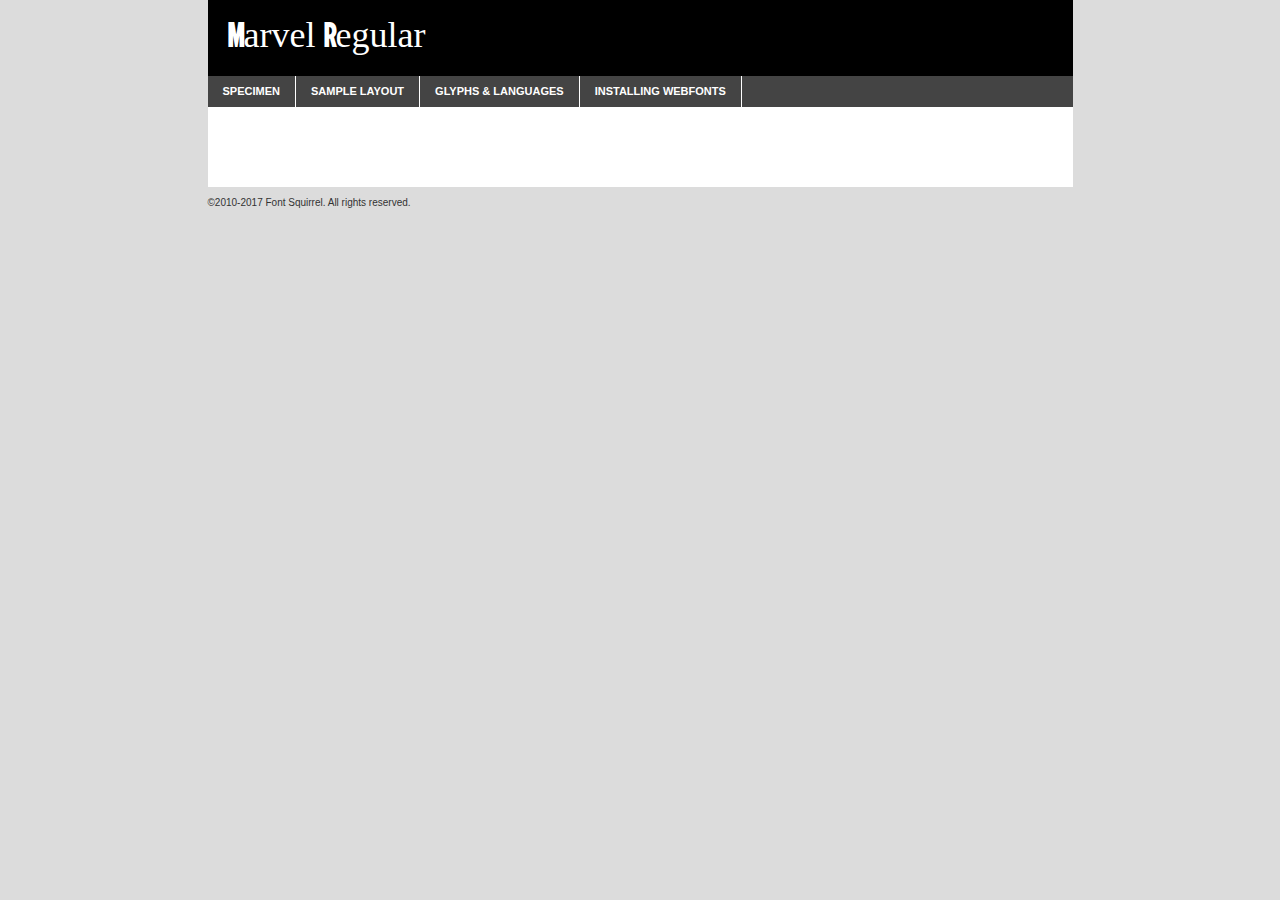
<file: webfontkit-20210112-200632/marvelregular-dj83-demo.html>
<!DOCTYPE html PUBLIC "-//W3C//DTD XHTML 1.0 Transitional//EN"
	"http://www.w3.org/TR/xhtml1/DTD/xhtml1-transitional.dtd">

<html xmlns="http://www.w3.org/1999/xhtml" xml:lang="en" lang="en">
<head>
	<meta http-equiv="Content-Type" content="text/html; charset=utf-8" />
	<script src="http://ajax.googleapis.com/ajax/libs/jquery/1.7.2/jquery.min.js" type="text/javascript" charset="utf-8"></script>
	<script type="text/javascript">
	(function($){$.fn.easyTabs=function(option){var param=jQuery.extend({fadeSpeed:"fast",defaultContent:1,activeClass:'active'},option);$(this).each(function(){var thisId="#"+this.id;if(param.defaultContent==''){param.defaultContent=1;}
	if(typeof param.defaultContent=="number")
	{var defaultTab=$(thisId+" .tabs li:eq("+(param.defaultContent-1)+") a").attr('href').substr(1);}else{var defaultTab=param.defaultContent;}
	$(thisId+" .tabs li a").each(function(){var tabToHide=$(this).attr('href').substr(1);$("#"+tabToHide).addClass('easytabs-tab-content');});hideAll();changeContent(defaultTab);function hideAll(){$(thisId+" .easytabs-tab-content").hide();}
	function changeContent(tabId){hideAll();$(thisId+" .tabs li").removeClass(param.activeClass);$(thisId+" .tabs li a[href=#"+tabId+"]").closest('li').addClass(param.activeClass);if(param.fadeSpeed!="none")
	{$(thisId+" #"+tabId).fadeIn(param.fadeSpeed);}else{$(thisId+" #"+tabId).show();}}
	$(thisId+" .tabs li").click(function(){var tabId=$(this).find('a').attr('href').substr(1);changeContent(tabId);return false;});});}})(jQuery);
	</script>
	<link rel="stylesheet" href="specimen_files/specimen_stylesheet.css" type="text/css" charset="utf-8" />
	<link rel="stylesheet" href="stylesheet.css" type="text/css" charset="utf-8" />

	<style type="text/css">
					body{
				font-family: 'marvelregular';
							}
		</style>

	<title>Marvel Regular Specimen</title>
	
	
	<script type="text/javascript" charset="utf-8">
		$(document).ready(function() {
			$('#container').easyTabs({defaultContent:1});
		});
	</script>
</head>

<body>
<div id="container">
	<div id="header">
		Marvel Regular	</div>
	<ul class="tabs">
		<li><a href="#specimen">Specimen</a></li>
		<li><a href="#layout">Sample Layout</a></li>
				<li><a href="#glyphs">Glyphs &amp; Languages</a></li>
		<li><a href="#installing">Installing Webfonts</a></li>
		
	</ul>
	
	<div id="main_content">

		
			<div id="specimen">
		
				<div class="section">
					<div class="grid12 firstcol">
						<div class="huge">AaBb</div>
					</div>
				</div>
		
				<div class="section">
					<div class="glyph_range">A&#x200B;B&#x200b;C&#x200b;D&#x200b;E&#x200b;F&#x200b;G&#x200b;H&#x200b;I&#x200b;J&#x200b;K&#x200b;L&#x200b;M&#x200b;N&#x200b;O&#x200b;P&#x200b;Q&#x200b;R&#x200b;S&#x200b;T&#x200b;U&#x200b;V&#x200b;W&#x200b;X&#x200b;Y&#x200b;Z&#x200b;a&#x200b;b&#x200b;c&#x200b;d&#x200b;e&#x200b;f&#x200b;g&#x200b;h&#x200b;i&#x200b;j&#x200b;k&#x200b;l&#x200b;m&#x200b;n&#x200b;o&#x200b;p&#x200b;q&#x200b;r&#x200b;s&#x200b;t&#x200b;u&#x200b;v&#x200b;w&#x200b;x&#x200b;y&#x200b;z&#x200b;1&#x200b;2&#x200b;3&#x200b;4&#x200b;5&#x200b;6&#x200b;7&#x200b;8&#x200b;9&#x200b;0&#x200b;&amp;&#x200b;.&#x200b;,&#x200b;?&#x200b;!&#x200b;&#64;&#x200b;(&#x200b;)&#x200b;#&#x200b;$&#x200b;%&#x200b;*&#x200b;+&#x200b;-&#x200b;=&#x200b;:&#x200b;;</div>
				</div>
				<div class="section">
					<div class="grid12 firstcol">
						<table class="sample_table">
							<tr><td>10</td><td class="size10">abcdefghijklmnopqrstuvwxyzABCDEFGHIJKLMNOPQRSTUVWXYZ0123456789abcdefghijklmnopqrstuvwxyzABCDEFGHIJKLMNOPQRSTUVWXYZ0123456789abcdefghijklmnopqrstuvwxyzABCDEFGHIJKLMNOPQRSTUVWXYZ</td></tr>
							<tr><td>11</td><td class="size11">abcdefghijklmnopqrstuvwxyzABCDEFGHIJKLMNOPQRSTUVWXYZ0123456789abcdefghijklmnopqrstuvwxyzABCDEFGHIJKLMNOPQRSTUVWXYZ0123456789abcdefghijklmnopqrstuvwxyzABCDEFGHIJKLMNOPQRSTUVWXYZ</td></tr>
							<tr><td>12</td><td class="size12">abcdefghijklmnopqrstuvwxyzABCDEFGHIJKLMNOPQRSTUVWXYZ0123456789abcdefghijklmnopqrstuvwxyzABCDEFGHIJKLMNOPQRSTUVWXYZ0123456789abcdefghijklmnopqrstuvwxyzABCDEFGHIJKLMNOPQRSTUVWXYZ</td></tr>
							<tr><td>13</td><td class="size13">abcdefghijklmnopqrstuvwxyzABCDEFGHIJKLMNOPQRSTUVWXYZ0123456789abcdefghijklmnopqrstuvwxyzABCDEFGHIJKLMNOPQRSTUVWXYZ0123456789abcdefghijklmnopqrstuvwxyzABCDEFGHIJKLMNOPQRSTUVWXYZ</td></tr>
							<tr><td>14</td><td class="size14">abcdefghijklmnopqrstuvwxyzABCDEFGHIJKLMNOPQRSTUVWXYZ0123456789abcdefghijklmnopqrstuvwxyzABCDEFGHIJKLMNOPQRSTUVWXYZ0123456789abcdefghijklmnopqrstuvwxyzABCDEFGHIJKLMNOPQRSTUVWXYZ</td></tr>
							<tr><td>16</td><td class="size16">abcdefghijklmnopqrstuvwxyzABCDEFGHIJKLMNOPQRSTUVWXYZ0123456789abcdefghijklmnopqrstuvwxyzABCDEFGHIJKLMNOPQRSTUVWXYZ</td></tr>
							<tr><td>18</td><td class="size18">abcdefghijklmnopqrstuvwxyzABCDEFGHIJKLMNOPQRSTUVWXYZ0123456789abcdefghijklmnopqrstuvwxyzABCDEFGHIJKLMNOPQRSTUVWXYZ</td></tr>
							<tr><td>20</td><td class="size20">abcdefghijklmnopqrstuvwxyzABCDEFGHIJKLMNOPQRSTUVWXYZ0123456789abcdefghijklmnopqrstuvwxyzABCDEFGHIJKLMNOPQRSTUVWXYZ</td></tr>
							<tr><td>24</td><td class="size24">abcdefghijklmnopqrstuvwxyzABCDEFGHIJKLMNOPQRSTUVWXYZ0123456789abcdefghijklmnopqrstuvwxyzABCDEFGHIJKLMNOPQRSTUVWXYZ</td></tr>
							<tr><td>30</td><td class="size30">abcdefghijklmnopqrstuvwxyzABCDEFGHIJKLMNOPQRSTUVWXYZ0123456789abcdefghijklmnopqrstuvwxyzABCDEFGHIJKLMNOPQRSTUVWXYZ</td></tr>
							<tr><td>36</td><td class="size36">abcdefghijklmnopqrstuvwxyzABCDEFGHIJKLMNOPQRSTUVWXYZ0123456789abcdefghijklmnopqrstuvwxyzABCDEFGHIJKLMNOPQRSTUVWXYZ</td></tr>
							<tr><td>48</td><td class="size48">abcdefghijklmnopqrstuvwxyzABCDEFGHIJKLMNOPQRSTUVWXYZ0123456789abcdefghijklmnopqrstuvwxyzABCDEFGHIJKLMNOPQRSTUVWXYZ</td></tr>
							<tr><td>60</td><td class="size60">abcdefghijklmnopqrstuvwxyzABCDEFGHIJKLMNOPQRSTUVWXYZ0123456789abcdefghijklmnopqrstuvwxyzABCDEFGHIJKLMNOPQRSTUVWXYZ</td></tr>
							<tr><td>72</td><td class="size72">abcdefghijklmnopqrstuvwxyzABCDEFGHIJKLMNOPQRSTUVWXYZ0123456789abcdefghijklmnopqrstuvwxyzABCDEFGHIJKLMNOPQRSTUVWXYZ</td></tr>
							<tr><td>90</td><td class="size90">abcdefghijklmnopqrstuvwxyzABCDEFGHIJKLMNOPQRSTUVWXYZ0123456789abcdefghijklmnopqrstuvwxyzABCDEFGHIJKLMNOPQRSTUVWXYZ</td></tr>
						</table>
				
					</div>
			
				</div>
		
		
		
								<div class="section" id="bodycomparison">


										<div id="xheight">
				<div class="fontbody">&#x25FC;&#x25FC;&#x25FC;&#x25FC;&#x25FC;&#x25FC;&#x25FC;&#x25FC;&#x25FC;&#x25FC;&#x25FC;&#x25FC;&#x25FC;&#x25FC;&#x25FC;&#x25FC;&#x25FC;&#x25FC;&#x25FC;&#x25FC;&#x25FC;&#x25FC;&#x25FC;&#x25FC;&#x25FC;&#x25FC;&#x25FC;&#x25FC;&#x25FC;&#x25FC;&#x25FC;&#x25FC;&#x25FC;&#x25FC;&#x25FC;&#x25FC;&#x25FC;&#x25FC;&#x25FC;&#x25FC;&#x25FC;&#x25FC;&#x25FC;&#x25FC;&#x25FC;&#x25FC;&#x25FC;&#x25FC;&#x25FC;&#x25FC;&#x25FC;&#x25FC;&#x25FC;&#x25FC;&#x25FC;&#x25FC;&#x25FC;&#x25FC;&#x25FC;&#x25FC;&#x25FC;&#x25FC;&#x25FC;&#x25FC;&#x25FC;&#x25FC;&#x25FC;&#x25FC;&#x25FC;&#x25FC;&#x25FC;&#x25FC;&#x25FC;&#x25FC;&#x25FC;&#x25FC;&#x25FC;&#x25FC;&#x25FC;&#x25FC;&#x25FC;&#x25FC;&#x25FC;&#x25FC;&#x25FC;&#x25FC;&#x25FC;&#x25FC;&#x25FC;&#x25FC;&#x25FC;&#x25FC;&#x25FC;&#x25FC;&#x25FC;&#x25FC;&#x25FC;&#x25FC;&#x25FC;body</div><div class="arialbody">body</div><div class="verdanabody">body</div><div class="georgiabody">body</div></div>
										<div class="fontbody" style="z-index:1">
											body<span>Marvel Regular</span>
										</div>
										<div class="arialbody" style="z-index:1">
											body<span>Arial</span>
										</div>
										<div class="verdanabody" style="z-index:1">
											body<span>Verdana</span>
										</div>
										<div class="georgiabody" style="z-index:1">
											body<span>Georgia</span>
										</div>



								</div>
		
		
				<div class="section psample psample_row1" id="">
					
					<div class="grid2 firstcol">
						<p class="size10"><span>10.</span>Aenean lacinia bibendum nulla sed consectetur. Fusce dapibus, tellus ac cursus commodo, tortor mauris condimentum nibh, ut fermentum massa justo sit amet risus. Nullam id dolor id nibh ultricies vehicula ut id elit. Cum sociis natoque penatibus et magnis dis parturient montes, nascetur ridiculus mus. Nulla vitae elit libero, a pharetra augue.</p>
			
					</div>
					<div class="grid3">
						<p class="size11"><span>11.</span>Aenean lacinia bibendum nulla sed consectetur. Fusce dapibus, tellus ac cursus commodo, tortor mauris condimentum nibh, ut fermentum massa justo sit amet risus. Nullam id dolor id nibh ultricies vehicula ut id elit. Cum sociis natoque penatibus et magnis dis parturient montes, nascetur ridiculus mus. Nulla vitae elit libero, a pharetra augue.</p>
			
					</div>
					<div class="grid3">
						<p class="size12"><span>12.</span>Aenean lacinia bibendum nulla sed consectetur. Fusce dapibus, tellus ac cursus commodo, tortor mauris condimentum nibh, ut fermentum massa justo sit amet risus. Nullam id dolor id nibh ultricies vehicula ut id elit. Cum sociis natoque penatibus et magnis dis parturient montes, nascetur ridiculus mus. Nulla vitae elit libero, a pharetra augue.</p>
			
					</div>
					<div class="grid4">
						<p class="size13"><span>13.</span>Aenean lacinia bibendum nulla sed consectetur. Fusce dapibus, tellus ac cursus commodo, tortor mauris condimentum nibh, ut fermentum massa justo sit amet risus. Nullam id dolor id nibh ultricies vehicula ut id elit. Cum sociis natoque penatibus et magnis dis parturient montes, nascetur ridiculus mus. Nulla vitae elit libero, a pharetra augue.</p>
			
					</div>
					<div class="white_blend"></div>
					
				</div>
				<div class="section psample psample_row2" id="">
					<div class="grid3 firstcol">
						<p class="size14"><span>14.</span>Aenean lacinia bibendum nulla sed consectetur. Fusce dapibus, tellus ac cursus commodo, tortor mauris condimentum nibh, ut fermentum massa justo sit amet risus. Nullam id dolor id nibh ultricies vehicula ut id elit. Cum sociis natoque penatibus et magnis dis parturient montes, nascetur ridiculus mus. Nulla vitae elit libero, a pharetra augue.</p>
			
					</div>
					<div class="grid4">
						<p class="size16"><span>16.</span>Aenean lacinia bibendum nulla sed consectetur. Fusce dapibus, tellus ac cursus commodo, tortor mauris condimentum nibh, ut fermentum massa justo sit amet risus. Nullam id dolor id nibh ultricies vehicula ut id elit. Cum sociis natoque penatibus et magnis dis parturient montes, nascetur ridiculus mus. Nulla vitae elit libero, a pharetra augue.</p>
			
					</div>
					<div class="grid5">
						<p class="size18"><span>18.</span>Aenean lacinia bibendum nulla sed consectetur. Fusce dapibus, tellus ac cursus commodo, tortor mauris condimentum nibh, ut fermentum massa justo sit amet risus. Nullam id dolor id nibh ultricies vehicula ut id elit. Cum sociis natoque penatibus et magnis dis parturient montes, nascetur ridiculus mus. Nulla vitae elit libero, a pharetra augue.</p>
			
					</div>

					<div class="white_blend"></div>

				</div>
				
				<div class="section psample psample_row3" id="">
					<div class="grid5 firstcol">
						<p class="size20"><span>20.</span>Aenean lacinia bibendum nulla sed consectetur. Fusce dapibus, tellus ac cursus commodo, tortor mauris condimentum nibh, ut fermentum massa justo sit amet risus. Nullam id dolor id nibh ultricies vehicula ut id elit. Cum sociis natoque penatibus et magnis dis parturient montes, nascetur ridiculus mus. Nulla vitae elit libero, a pharetra augue.</p>
					</div>
					<div class="grid7">
						<p class="size24"><span>24.</span>Aenean lacinia bibendum nulla sed consectetur. Fusce dapibus, tellus ac cursus commodo, tortor mauris condimentum nibh, ut fermentum massa justo sit amet risus. Nullam id dolor id nibh ultricies vehicula ut id elit. Cum sociis natoque penatibus et magnis dis parturient montes, nascetur ridiculus mus. Nulla vitae elit libero, a pharetra augue.</p>
					</div>
					
					<div class="white_blend"></div>
					
				</div>
				
				<div class="section psample psample_row4" id="">
					<div class="grid12 firstcol">
						<p class="size30"><span>30.</span>Aenean lacinia bibendum nulla sed consectetur. Fusce dapibus, tellus ac cursus commodo, tortor mauris condimentum nibh, ut fermentum massa justo sit amet risus. Nullam id dolor id nibh ultricies vehicula ut id elit. Cum sociis natoque penatibus et magnis dis parturient montes, nascetur ridiculus mus. Nulla vitae elit libero, a pharetra augue.</p>
					</div>
					<div class="white_blend"></div>
					
				</div>
				
				
				
				<div class="section psample psample_row1 fullreverse">
					<div class="grid2 firstcol">
						<p class="size10"><span>10.</span>Aenean lacinia bibendum nulla sed consectetur. Fusce dapibus, tellus ac cursus commodo, tortor mauris condimentum nibh, ut fermentum massa justo sit amet risus. Nullam id dolor id nibh ultricies vehicula ut id elit. Cum sociis natoque penatibus et magnis dis parturient montes, nascetur ridiculus mus. Nulla vitae elit libero, a pharetra augue.</p>
			
					</div>
					<div class="grid3">
						<p class="size11"><span>11.</span>Aenean lacinia bibendum nulla sed consectetur. Fusce dapibus, tellus ac cursus commodo, tortor mauris condimentum nibh, ut fermentum massa justo sit amet risus. Nullam id dolor id nibh ultricies vehicula ut id elit. Cum sociis natoque penatibus et magnis dis parturient montes, nascetur ridiculus mus. Nulla vitae elit libero, a pharetra augue.</p>
			
					</div>
					<div class="grid3">
						<p class="size12"><span>12.</span>Aenean lacinia bibendum nulla sed consectetur. Fusce dapibus, tellus ac cursus commodo, tortor mauris condimentum nibh, ut fermentum massa justo sit amet risus. Nullam id dolor id nibh ultricies vehicula ut id elit. Cum sociis natoque penatibus et magnis dis parturient montes, nascetur ridiculus mus. Nulla vitae elit libero, a pharetra augue.</p>
			
					</div>
					<div class="grid4">
						<p class="size13"><span>13.</span>Aenean lacinia bibendum nulla sed consectetur. Fusce dapibus, tellus ac cursus commodo, tortor mauris condimentum nibh, ut fermentum massa justo sit amet risus. Nullam id dolor id nibh ultricies vehicula ut id elit. Cum sociis natoque penatibus et magnis dis parturient montes, nascetur ridiculus mus. Nulla vitae elit libero, a pharetra augue.</p>
			
					</div>
					<div class="black_blend"></div>
					
				</div>
				
				<div class="section psample psample_row2 fullreverse">
					<div class="grid3 firstcol">
						<p class="size14"><span>14.</span>Aenean lacinia bibendum nulla sed consectetur. Fusce dapibus, tellus ac cursus commodo, tortor mauris condimentum nibh, ut fermentum massa justo sit amet risus. Nullam id dolor id nibh ultricies vehicula ut id elit. Cum sociis natoque penatibus et magnis dis parturient montes, nascetur ridiculus mus. Nulla vitae elit libero, a pharetra augue.</p>
			
					</div>
					<div class="grid4">
						<p class="size16"><span>16.</span>Aenean lacinia bibendum nulla sed consectetur. Fusce dapibus, tellus ac cursus commodo, tortor mauris condimentum nibh, ut fermentum massa justo sit amet risus. Nullam id dolor id nibh ultricies vehicula ut id elit. Cum sociis natoque penatibus et magnis dis parturient montes, nascetur ridiculus mus. Nulla vitae elit libero, a pharetra augue.</p>
			
					</div>
					<div class="grid5">
						<p class="size18"><span>18.</span>Aenean lacinia bibendum nulla sed consectetur. Fusce dapibus, tellus ac cursus commodo, tortor mauris condimentum nibh, ut fermentum massa justo sit amet risus. Nullam id dolor id nibh ultricies vehicula ut id elit. Cum sociis natoque penatibus et magnis dis parturient montes, nascetur ridiculus mus. Nulla vitae elit libero, a pharetra augue.</p>
			
					</div>
					<div class="black_blend"></div>

				</div>
				
				<div class="section psample fullreverse psample_row3" id="">
					<div class="grid5 firstcol">
						<p class="size20"><span>20.</span>Aenean lacinia bibendum nulla sed consectetur. Fusce dapibus, tellus ac cursus commodo, tortor mauris condimentum nibh, ut fermentum massa justo sit amet risus. Nullam id dolor id nibh ultricies vehicula ut id elit. Cum sociis natoque penatibus et magnis dis parturient montes, nascetur ridiculus mus. Nulla vitae elit libero, a pharetra augue.</p>
					</div>
					<div class="grid7">
						<p class="size24"><span>24.</span>Aenean lacinia bibendum nulla sed consectetur. Fusce dapibus, tellus ac cursus commodo, tortor mauris condimentum nibh, ut fermentum massa justo sit amet risus. Nullam id dolor id nibh ultricies vehicula ut id elit. Cum sociis natoque penatibus et magnis dis parturient montes, nascetur ridiculus mus. Nulla vitae elit libero, a pharetra augue.</p>
					</div>
					
					<div class="black_blend"></div>
					
				</div>
				
				<div class="section psample fullreverse psample_row4" id="" style="border-bottom: 20px #000 solid;">
					<div class="grid12 firstcol">
						<p class="size30"><span>30.</span>Aenean lacinia bibendum nulla sed consectetur. Fusce dapibus, tellus ac cursus commodo, tortor mauris condimentum nibh, ut fermentum massa justo sit amet risus. Nullam id dolor id nibh ultricies vehicula ut id elit. Cum sociis natoque penatibus et magnis dis parturient montes, nascetur ridiculus mus. Nulla vitae elit libero, a pharetra augue.</p>
					</div>
					<div class="black_blend"></div>
					
				</div>
				
				
				
				
			</div>
			
			<div id="layout">
				
				<div class="section">
					
					<div class="grid12 firstcol">
						<h1>Lorem Ipsum Dolor</h1>
						<h2>Etiam porta sem malesuada magna mollis euismod</h2>
						
						<p class="byline">By <a href="#link">Aenean Lacinia</a></p>
					</div>
				</div>
				<div class="section">
					<div class="grid8 firstcol">
						<p class="large">Donec sed odio dui. Morbi leo risus, porta ac consectetur ac, vestibulum at eros. Fusce dapibus, tellus ac cursus commodo, tortor mauris condimentum nibh, ut fermentum massa justo sit amet risus. </p>

						
						<h3>Pellentesque ornare sem</h3>

						<p>Maecenas sed diam eget risus varius blandit sit amet non magna. Maecenas faucibus mollis interdum. Donec ullamcorper nulla non metus auctor fringilla. Nullam id dolor id nibh ultricies vehicula ut id elit. Nullam id dolor id nibh ultricies vehicula ut id elit. </p>

						<p>Aenean eu leo quam. Pellentesque ornare sem lacinia quam venenatis vestibulum. Lorem ipsum dolor sit amet, consectetur adipiscing elit. Cum sociis natoque penatibus et magnis dis parturient montes, nascetur ridiculus mus. </p>

						<p>Nulla vitae elit libero, a pharetra augue. Praesent commodo cursus magna, vel scelerisque nisl consectetur et. Aenean lacinia bibendum nulla sed consectetur. </p>

						<p>Nullam quis risus eget urna mollis ornare vel eu leo. Nullam quis risus eget urna mollis ornare vel eu leo. Maecenas sed diam eget risus varius blandit sit amet non magna. Donec ullamcorper nulla non metus auctor fringilla. </p>

						<h3>Cras mattis consectetur</h3>

						<p>Aenean eu leo quam. Pellentesque ornare sem lacinia quam venenatis vestibulum. Aenean lacinia bibendum nulla sed consectetur. Integer posuere erat a ante venenatis dapibus posuere velit aliquet. Cras mattis consectetur purus sit amet fermentum. </p>

						<p>Nullam id dolor id nibh ultricies vehicula ut id elit. Nullam quis risus eget urna mollis ornare vel eu leo. Cras mattis consectetur purus sit amet fermentum.</p>
					</div>
					
					<div class="grid4 sidebar">
						
						<div class="box reverse">
							<p class="last">Nullam quis risus eget urna mollis ornare vel eu leo. Donec ullamcorper nulla non metus auctor fringilla. Cras mattis consectetur purus sit amet fermentum. Sed posuere consectetur est at lobortis. Lorem ipsum dolor sit amet, consectetur adipiscing elit. </p>
						</div>
						
						<p class="caption">Maecenas sed diam eget risus varius.</p>

						<p>Vestibulum id ligula porta felis euismod semper. Integer posuere erat a ante venenatis dapibus posuere velit aliquet. Vestibulum id ligula porta felis euismod semper. Sed posuere consectetur est at lobortis. Maecenas sed diam eget risus varius blandit sit amet non magna. Fusce dapibus, tellus ac cursus commodo, tortor mauris condimentum nibh, ut fermentum massa justo sit amet risus. </p>

					

						<p>Duis mollis, est non commodo luctus, nisi erat porttitor ligula, eget lacinia odio sem nec elit. Aenean lacinia bibendum nulla sed consectetur. Vivamus sagittis lacus vel augue laoreet rutrum faucibus dolor auctor. Aenean lacinia bibendum nulla sed consectetur. Nullam quis risus eget urna mollis ornare vel eu leo. </p>

						<p>Praesent commodo cursus magna, vel scelerisque nisl consectetur et. Donec ullamcorper nulla non metus auctor fringilla. Maecenas faucibus mollis interdum. Fusce dapibus, tellus ac cursus commodo, tortor mauris condimentum nibh, ut fermentum massa justo sit amet risus. </p>

					</div>
				</div>
				
			</div>


			



		<div id="glyphs">
			<div class="section">
				<div class="grid12 firstcol">
			
				<h1>Language Support</h1>
				<p>The subset of Marvel Regular in this kit supports the following languages:<br />
			
									</p>
				<h1>Glyph Chart</h1>
				<p>The subset of Marvel Regular in this kit includes all the glyphs listed below. Unicode entities are included above each glyph to help you insert individual characters into your layout.</p>
				<div id="glyph_chart">
			
																														 <div><p>&amp;#13;</p>&#13;</div>
																				 <div><p>&amp;#32;</p>&#32;</div>
																				 <div><p>&amp;#46;</p>&#46;</div>
																				 <div><p>&amp;#65;</p>&#65;</div>
																				 <div><p>&amp;#66;</p>&#66;</div>
																				 <div><p>&amp;#67;</p>&#67;</div>
																				 <div><p>&amp;#68;</p>&#68;</div>
																				 <div><p>&amp;#69;</p>&#69;</div>
																				 <div><p>&amp;#70;</p>&#70;</div>
																				 <div><p>&amp;#71;</p>&#71;</div>
																				 <div><p>&amp;#72;</p>&#72;</div>
																				 <div><p>&amp;#73;</p>&#73;</div>
																				 <div><p>&amp;#74;</p>&#74;</div>
																				 <div><p>&amp;#75;</p>&#75;</div>
																				 <div><p>&amp;#76;</p>&#76;</div>
																				 <div><p>&amp;#77;</p>&#77;</div>
																				 <div><p>&amp;#78;</p>&#78;</div>
																				 <div><p>&amp;#79;</p>&#79;</div>
																				 <div><p>&amp;#80;</p>&#80;</div>
																				 <div><p>&amp;#81;</p>&#81;</div>
																				 <div><p>&amp;#82;</p>&#82;</div>
																				 <div><p>&amp;#83;</p>&#83;</div>
																				 <div><p>&amp;#84;</p>&#84;</div>
																				 <div><p>&amp;#85;</p>&#85;</div>
																				 <div><p>&amp;#86;</p>&#86;</div>
																				 <div><p>&amp;#87;</p>&#87;</div>
																				 <div><p>&amp;#88;</p>&#88;</div>
																				 <div><p>&amp;#89;</p>&#89;</div>
																				 <div><p>&amp;#90;</p>&#90;</div>
																				 <div><p>&amp;#160;</p>&#160;</div>
																				 <div><p>&amp;#8192;</p>&#8192;</div>
																				 <div><p>&amp;#8193;</p>&#8193;</div>
																				 <div><p>&amp;#8194;</p>&#8194;</div>
																				 <div><p>&amp;#8195;</p>&#8195;</div>
																				 <div><p>&amp;#8196;</p>&#8196;</div>
																				 <div><p>&amp;#8197;</p>&#8197;</div>
																				 <div><p>&amp;#8198;</p>&#8198;</div>
																				 <div><p>&amp;#8199;</p>&#8199;</div>
																				 <div><p>&amp;#8200;</p>&#8200;</div>
																				 <div><p>&amp;#8201;</p>&#8201;</div>
																				 <div><p>&amp;#8202;</p>&#8202;</div>
																				 <div><p>&amp;#8239;</p>&#8239;</div>
																				 <div><p>&amp;#8287;</p>&#8287;</div>
																				 <div><p>&amp;#9724;</p>&#9724;</div>
																												</div>	
				</div>
		
		
			</div>
		</div>
		
		
		<div id="specs">
			
		</div>
	
		<div id="installing">
			<div class="section">
				<div class="grid7 firstcol">
					<h1>Installing Webfonts</h1>
					
					<p>Webfonts are supported by all major browser platforms but not all in the same way. There are currently four different font formats that must be included in order to target all browsers. This includes TTF, WOFF, EOT and SVG.</p>
					
					<h2>1. Upload your webfonts</h2>
					<p>You must upload your webfont kit to your website. They should be in or near the same directory as your CSS files.</p>
					
					<h2>2. Include the webfont stylesheet</h2>
					<p>A special CSS @font-face declaration helps the various browsers select the appropriate font it needs without causing you a bunch of headaches. Learn more about this syntax by reading the <a href="https://www.fontspring.com/blog/further-hardening-of-the-bulletproof-syntax">Fontspring blog post</a> about it. The code for it is as follows:</p>


<code>
@font-face{ 
	font-family: 'MyWebFont';
	src: url('WebFont.eot');
	src: url('WebFont.eot?#iefix') format('embedded-opentype'),
	     url('WebFont.woff') format('woff'),
	     url('WebFont.ttf') format('truetype'),
	     url('WebFont.svg#webfont') format('svg');
}
</code>

	<p>We've already gone ahead and generated the code for you. All you have to do is link to the stylesheet in your HTML, like this:</p>
	<code>&lt;link rel=&quot;stylesheet&quot; href=&quot;stylesheet.css&quot; type=&quot;text/css&quot; charset=&quot;utf-8&quot; /&gt;</code>

					<h2>3. Modify your own stylesheet</h2>
					<p>To take advantage of your new fonts, you must tell your stylesheet to use them. Look at the original @font-face declaration above and find the property called "font-family." The name linked there will be what you use to reference the font. Prepend that webfont name to the font stack in the "font-family" property, inside the selector you want to change. For example:</p>
<code>p { font-family: 'WebFont', Arial, sans-serif; }</code>

<h2>4. Test</h2>
<p>Getting webfonts to work cross-browser <em>can</em> be tricky. Use the information in the sidebar to help you if you find that fonts aren't loading in a particular browser.</p>
				</div>
				
				<div class="grid5 sidebar">
					<div class="box">
						<h2>Troubleshooting<br />Font-Face Problems</h2>
						<p>Having trouble getting your webfonts to load in your new website? Here are some tips to sort out what might be the problem.</p>

						<h3>Fonts not showing in any browser</h3>

						<p>This sounds like you need to work on the plumbing. You either did not upload the fonts to the correct directory, or you did not link the fonts properly in the CSS. If you've confirmed that all this is correct and you still have a problem, take a look at your .htaccess file and see if requests are getting intercepted.</p>

						<h3>Fonts not loading in iPhone or iPad</h3>

						<p>The most common problem here is that you are serving the fonts from an IIS server. IIS refuses to serve files that have unknown MIME types. If that is the case, you must set the MIME type for SVG to "image/svg+xml" in the server settings. Follow these instructions from Microsoft if you need help.</p>

						<h3>Fonts not loading in Firefox</h3>

						<p>The primary reason for this failure? You are still using a version Firefox older than 3.5. So upgrade already! If that isn't it, then you are very likely serving fonts from a different domain. Firefox requires that all font assets be served from the same domain. Lastly it is possible that you need to add WOFF to your list of MIME types (if you are serving via IIS.)</p>

						<h3>Fonts not loading in IE</h3>

						<p>Are you looking at Internet Explorer on an actual Windows machine or are you cheating by using a service like Adobe BrowserLab? Many of these screenshot services do not render @font-face for IE. Best to test it on a real machine.</p>

						<h3>Fonts not loading in IE9</h3>

						<p>IE9, like Firefox, requires that fonts be served from the same domain as the website. Make sure that is the case.</p>
					</div>
				</div>
			</div>
			
		</div>
	
	</div>
	<div id="footer">
		<p>&copy;2010-2017 Font Squirrel. All rights reserved.</p>
	</div>
</div>
</body>
</html>
</file>
<file: style.css>
@font-face {
    font-family: 'avengeroregular';
    src: url('./Averngers-font/avengeroregular-zvgl-webfont.woff2') format('woff2'),
         url('./avengeroregular-zvgl-webfont.woff') format('woff');
    font-weight: normal;
    font-style: normal;
}

body {
    display: flex;
    flex-direction: column;
    height: 100vh;
    margin: 0;
    background-image: url("media/marvel.jpg");
    background-repeat:no-repeat;
    background-attachment:fixed;
    background-position:center;
    font-family: 'avengeroregular';
    color: white;
    letter-spacing: 0.15em;
    text-shadow: 2px 2px blue;
}

h1 {
    margin-top: 40px;
    text-shadow: 2px 1px red;
    font-size: 2.8em;
    margin-bottom: 20px;
}

#main-div{
    display: flex;
    flex-direction: column;
    align-content: center;
}

/* GAME */
.game-board-container {
    display: flex;
    flex-direction: column;
    align-items: center;
    margin-top: 50px;
    height: 760px;
    width: 1000px;
    background-color:rgba(40, 46, 59, 0.966);
    align-self: center;
    border-radius: 3%;
    box-shadow: 3px 3px 5px #333;
}

.game-board-div {
    display: flex;
    flex-direction: column;
    align-items: center;
    width: 90%;
    border-radius: 5px;
    padding-bottom: 15px;
    background-image: url('media/comic-book-versus2.jpg');
    background-position: center;
}

#game-board {
    display: flex;
    flex-direction: column;
    flex-flow: row wrap;
    justify-content: space-between;
    align-content: space-between;
    width: 340px;
    height: 340px;
    margin: 0;
    margin-top: 50px;
    padding: 5px;
    background-color: rgba(0, 0, 0, 0.8);
}

.game-box {
    display: flex;
    flex-direction: column;
    width: 110px;
    height: 110px;
    background-image: url('media/yellow-comic.jpg');
    background-position:bottom;
    justify-content: center;
}

.game-box:hover{
    cursor: pointer;
}

.game-box img {
    height: 95px;
    align-self: center;
    padding: 10px;
}
.game-box img:hover {
    cursor:context-menu;
}

/* PRE-GAME */
.pregame-console {
    display: flex;
    flex-direction: column;
    align-items: center;
    width: 90%;
    background-image: url('media/comic-book-versus2.jpg');
    background-position: center;
    border-radius: 5px;
    padding-bottom: 25px;
}

#choose-character {
    display: flex;
    flex-direction: row;
    justify-content: space-around;
    width: 100%;
}

#choose-character h3{
    text-align: center;
}

.player-menu {
    width: 340px;
    display: flex;
    flex-direction: column;
    align-content: center;
}

.character-picker {
    width: 209px;
    height: 209px;
    padding: 3px;
    display: flex;
    flex-direction: row;
    flex-wrap: wrap;
    justify-content: space-between;
    align-content: space-between;
    background-color: lightgray;  
    align-self: center; 
}

.char-box {
    display: flex;
    flex-direction: column;
    width: 100px;
    height: 100px;
    justify-content: center;
    margin: 2px;
}

.char-box-o {
    background-image: url('media/yellow-comic.jpg');
    background-position: top;
}

.char-box-x {
    background-image: url('media/yellow-comic.jpg');
    background-position: top;    
}

.char-box:hover {
    cursor: pointer;
    border: solid black 2px;
    box-shadow: 0.5px 0.5px 0.5px black;
    margin:0px;
}

.char-box img {
    height: 90px;
    align-self: center;
    padding: 10px;
}
.char-box img:hover {
    cursor: pointer;
}

.selected-player {
    border: solid red 1px;
    box-shadow: 0.5px 0.5px 0.5px black;
}

#player1-choice-text, #player2-choice-text {
    font-size: 80%;
    text-align: center;
    margin-bottom: 20px;
}

#icon-credits {
    color: black; 
    align-self: center; 
    width: fit-content; 
    background-color: rgba(255, 255, 255, 0.8);
    text-shadow: none;
    font-family: "Comic Sans MS";
    text-align: center;
}

#icon-credits a{
    color: black; 
}

#results-text {
    font-size: 1.5em;
    margin-bottom: 0;
}

.inactive {
    display: none;
}
</file>
<file: button.css>
@font-face {
    font-family: 'avengeroregular';
    src: url('./Averngers-font/avengeroregular-zvgl-webfont.woff2') format('woff2'),
         url('./Averngers-font/avengeroregular-zvgl-webfont.woff') format('woff');
    font-weight: normal;
    font-style: normal;
}

.comic-btn {
  display: flex;
  justify-content: center;
  margin-top: 20px;
  zoom: 0.8;
}

.comic-btn-small {
    display: flex;
    justify-content: center;
    margin-top: 20px;
    zoom: 0.5;
  }

.cta, .ctaa {
    display: flex;
    padding: 10px 45px;
    text-decoration: none;
    font-family: 'avengeroregular';
    font-size: 30px;
    color: white;
    background-image: url('./media/blue-comic.jpg');
    background-position:center;
    transition: 1s;
    box-shadow: 6px 6px 0 black;
    transform: skewX(-15deg);
    text-shadow: none;
}

.ctaa {
    background-image: url('./media/comic-book-versus2.jpg');
    background-position:250px;
    padding: 10px 20px;
}



.cta:focus {
   outline: none; 
}

.cta:hover, .ctaa:hover {
    transition: 0.5s;
    box-shadow: 10px 10px 0 rgba(117, 103, 103, 0.342);
}

.cta span:nth-child(2) {
    transition: 0.5s;
    margin-right: 0px;
}

.cta:hover  span:nth-child(2) {
    transition: 0.5s;
    margin-right: 45px;
}

  span {
    transform: skewX(15deg) 
  }

  span:nth-child(2) {
    width: 20px;
    margin-left: 30px;
    position: relative;
    top: 12%;
  }
  
/**************SVG****************/

path.one {
    transition: 0.4s;
    transform: translateX(-60%);
}

path.two {
    transition: 0.5s;
    transform: translateX(-30%);
}

.cta:hover path.three {
    animation: color_anim 1s infinite 0.2s;
}

.cta:hover path.one {
    transform: translateX(0%);
    animation: color_anim 1s infinite 0.6s;
}

.cta:hover path.two {
    transform: translateX(0%);
    animation: color_anim 1s infinite 0.4s;
}

.inactive {
    display: none;
}

/* SVG animations */

@keyframes color_anim {
    0% {
        fill: white;
    }
    50% {
        fill: red;
    }
    100% {
        fill: white;
    }
}
</file>
<file: Averngers-font/stylesheet.css>
/*! Generated by Font Squirrel (https://www.fontsquirrel.com) on January 12, 2021 */



@font-face {
    font-family: 'avengeroregular';
    src: url('avengeroregular-zvgl-webfont.woff2') format('woff2'),
         url('avengeroregular-zvgl-webfont.woff') format('woff');
    font-weight: normal;
    font-style: normal;

}
</file>
<file: webfontkit-20210112-200632/stylesheet.css>
/*! Generated by Font Squirrel (https://www.fontsquirrel.com) on January 12, 2021 */



@font-face {
    font-family: 'marvelregular';
    src: url('marvelregular-dj83-webfont.woff2') format('woff2'),
         url('marvelregular-dj83-webfont.woff') format('woff');
    font-weight: normal;
    font-style: normal;

}
</file>
<file: Averngers-font/specimen_files/specimen_stylesheet.css>
@import url('grid_12-825-55-15.css');

/*  
	CSS Reset by Eric Meyer - Released under Public Domain
    http://meyerweb.com/eric/tools/css/reset/
*/
html, body, div, span, applet, object, iframe,
h1, h2, h3, h4, h5, h6, p, blockquote, pre,
a, abbr, acronym, address, big, cite, code,
del, dfn, em, font, img, ins, kbd, q, s, samp,
small, strike, strong, sub, sup, tt, var,
b, u, i, center, dl, dt, dd, ol, ul, li,
fieldset, form, label, legend, table, 
caption, tbody, tfoot, thead, tr, th, td 
                  {margin: 0;padding: 0;border: 0;outline: 0;
                  font-size: 100%;vertical-align: baseline;
                  background: transparent;}
body              {line-height: 1;}
ol, ul            {list-style: none;}
blockquote, q     {quotes: none;}
blockquote:before, blockquote:after,
q:before, q:after {content: '';	content: none;}
:focus            {outline: 0;}
ins               {text-decoration: none;}
del               {text-decoration: line-through;}
table             {border-collapse: collapse;border-spacing: 0;}




body {
	color: #000;
	background-color: #dcdcdc;
}

a {
	text-decoration: none;
	color: #1883ba;
}

h1{
	font-size: 32px;
	font-weight: normal;
	font-style: normal;
	margin-bottom: 18px;
}

h2{
	font-size: 18px;
}

#container {
	width: 865px;
	margin: 0px auto;
}


#header {
	padding: 20px;
	font-size: 36px;
	background-color: #000;
	color: #fff;
}

#header span {
	color: #666;
}
#main_content {
	background-color: #fff;
	padding: 60px 20px 20px;
}


#footer p {
	margin: 0;
	padding-top: 10px;
	padding-bottom: 50px;
	color: #333;
	font: 10px Arial, sans-serif;
}

.tabs {
	width: 100%;
	height: 31px;
	background-color: #444;
}
.tabs li {
	float:  left;
	margin: 0;
	overflow: hidden;
	background-color: #444;
}
.tabs li a {
	display: block;
	color: #fff;
	text-decoration: none;
	font: bold 11px/11px 'Arial';
	text-transform: uppercase;
	padding: 10px 15px;
	border-right: 1px solid #fff;
}

.tabs li a:hover {
		background-color: #00b3ff;

}

.tabs li.active a {
	color:  #000;
	background-color: #fff;
}



div.huge {
	
	font-size: 300px;
	line-height: 1em;
	padding: 0;
	letter-spacing: -.02em;
	overflow: hidden;
}
div.glyph_range {
	font-size: 72px;
	line-height: 1.1em;
}

.size10{ font-size: 10px; }
.size11{ font-size: 11px; }
.size12{ font-size: 12px; }
.size13{ font-size: 13px; }
.size14{ font-size: 14px; }
.size16{ font-size: 16px; }
.size18{ font-size: 18px; }
.size20{ font-size: 20px; }
.size24{ font-size: 24px; }
.size30{ font-size: 30px; }
.size36{ font-size: 36px; }
.size48{ font-size: 48px; }
.size60{ font-size: 60px; }
.size72{ font-size: 72px; }
.size90{ font-size: 90px; }


.psample_row1 {	height: 120px;}
.psample_row1 {	height: 120px;}
.psample_row2 {	height: 160px;}
.psample_row3 {	height: 160px;}
.psample_row4 {	height: 160px;}

.psample {
	overflow: hidden;
	position: relative;
}
.psample p {
	line-height: 1.3em;
	display: block;
	overflow: hidden;
	margin: 0;
}

.psample span {
	margin-right: .5em;
}

.white_blend {
	width: 100%;
	height: 61px;
	background-image: url([data-uri]);
	position: absolute;
	bottom: 0;
}
.black_blend {
	width: 100%;
	height: 61px;
	background-image: url([data-uri]);
	position: absolute;
	bottom: 0;
}
.fullreverse {
	background:  #000 !important;
	color:  #fff !important;
	margin-left: -20px;
	padding-left: 20px;
	margin-right: -20px;
	padding-right: 20px;
	padding: 20px;
	margin-bottom:0;
}


.sample_table td {
	padding-top: 3px;
	padding-bottom:5px;
	padding-left: 5px;
	vertical-align: middle;
	line-height: 1.2em;
}

.sample_table td:first-child {
	background-color: #eee;
	text-align: right;
	padding-right: 5px;
	padding-left: 0;
	padding: 5px;
	font: 11px/12px "Courier New", Courier, mono;
}

code {
	white-space: pre;
	background-color: #eee;
	display: block;
	padding: 10px;
	margin-bottom: 18px;
	overflow: auto;
}


.bottom,.last 	{margin-bottom:0 !important; padding-bottom:0 !important;}

.box  { 
  padding: 18px; 
  margin-bottom: 18px; 
  background: #eee; 
}

.reverse,.reversed { background:  #000 !important;color:  #fff !important; border: none !important;}

#bodycomparison {
	position: relative;
	overflow: hidden;
	font-size: 72px;
	height: 90px;
	white-space: nowrap;
}

#bodycomparison div{
	font-size: 72px;
	line-height: 90px;
	display: inline;
	margin: 0 15px 0 0;
	padding: 0;
}

#bodycomparison div span{
	font: 10px Arial;
	position: absolute;
	left: 0;
}
#xheight {
	float: none;
	position: absolute;
	color: #d9f3ff;
	font-size: 72px;
	line-height: 90px;
}

.fontbody {
 position: relative;
}
.arialbody{
	font-family: Arial;
	position: relative;
}
.verdanabody{
	font-family: Verdana;
	position: relative;
}
.georgiabody{
	font-family: Georgia;
	position: relative;
}

/* @group Layout page
 */

#layout h1 {
	font-size: 36px;
	line-height: 42px;
	font-weight: normal;
	font-style: normal;
}

#layout h2 {
	font-size: 24px;
	line-height: 23px;
	font-weight: normal;
	font-style: normal;
}

#layout h3 {
	font-size: 22px;
	line-height: 1.4em;
	margin-top: 1em;
	font-weight: normal;
	font-style: normal;
}


#layout p.byline {
	font-size: 12px;
	margin-top: 18px;
	line-height: 12px;
	margin-bottom: 0;
}
#layout p {
	font-size: 14px;
	line-height: 21px;
	margin-bottom: .5em;
}

#layout p.large{
	font-size: 18px;
	line-height: 26px;
}

#layout .sidebar p{
	font-size: 12px;
	line-height: 1.4em;
}

#layout p.caption {
	font-size: 10px;
	margin-top: -16px;
	margin-bottom: 18px;
}

/* @end */

/* @group Glyphs */

#glyph_chart div{
	background-color: #d9f3ff;
	color: black;
	float: left;
	font-size: 36px;
	height: 1.2em;
	line-height: 1.2em;
	margin-bottom: 1px;
	margin-right: 1px;
	text-align: center;
	width: 1.2em;
	position: relative;
	padding: .6em .2em .2em;
}

#glyph_chart div p {
	position: absolute;
	left: 0;
	top: 0;
	display: block;
	text-align: center;
	font: bold 9px Arial, sans-serif;
	background-color: #3a768f;
	width: 100%;
	color: #fff;
	padding: 2px 0;
}


#glyphs h1 {
	font-family: Arial, sans-serif;
}
/* @end */

/* @group Installing */

#installing {
	font: 13px Arial, sans-serif;
}

#installing p,
#glyphs p{
	line-height: 1.2em;
	margin-bottom: 18px;
	font: 13px Arial, sans-serif;
}



#installing h3{
	font-size: 15px;
	margin-top: 18px;
}

/* @end */

#rendering h1 {
	font-family: Arial, sans-serif;
}
.render_table td {
	font: 11px "Courier New", Courier, mono;
	vertical-align: middle;
}
</file>
<file: webfontkit-20210112-200632/specimen_files/specimen_stylesheet.css>
@import url('grid_12-825-55-15.css');

/*  
	CSS Reset by Eric Meyer - Released under Public Domain
    http://meyerweb.com/eric/tools/css/reset/
*/
html, body, div, span, applet, object, iframe,
h1, h2, h3, h4, h5, h6, p, blockquote, pre,
a, abbr, acronym, address, big, cite, code,
del, dfn, em, font, img, ins, kbd, q, s, samp,
small, strike, strong, sub, sup, tt, var,
b, u, i, center, dl, dt, dd, ol, ul, li,
fieldset, form, label, legend, table, 
caption, tbody, tfoot, thead, tr, th, td 
                  {margin: 0;padding: 0;border: 0;outline: 0;
                  font-size: 100%;vertical-align: baseline;
                  background: transparent;}
body              {line-height: 1;}
ol, ul            {list-style: none;}
blockquote, q     {quotes: none;}
blockquote:before, blockquote:after,
q:before, q:after {content: '';	content: none;}
:focus            {outline: 0;}
ins               {text-decoration: none;}
del               {text-decoration: line-through;}
table             {border-collapse: collapse;border-spacing: 0;}




body {
	color: #000;
	background-color: #dcdcdc;
}

a {
	text-decoration: none;
	color: #1883ba;
}

h1{
	font-size: 32px;
	font-weight: normal;
	font-style: normal;
	margin-bottom: 18px;
}

h2{
	font-size: 18px;
}

#container {
	width: 865px;
	margin: 0px auto;
}


#header {
	padding: 20px;
	font-size: 36px;
	background-color: #000;
	color: #fff;
}

#header span {
	color: #666;
}
#main_content {
	background-color: #fff;
	padding: 60px 20px 20px;
}


#footer p {
	margin: 0;
	padding-top: 10px;
	padding-bottom: 50px;
	color: #333;
	font: 10px Arial, sans-serif;
}

.tabs {
	width: 100%;
	height: 31px;
	background-color: #444;
}
.tabs li {
	float:  left;
	margin: 0;
	overflow: hidden;
	background-color: #444;
}
.tabs li a {
	display: block;
	color: #fff;
	text-decoration: none;
	font: bold 11px/11px 'Arial';
	text-transform: uppercase;
	padding: 10px 15px;
	border-right: 1px solid #fff;
}

.tabs li a:hover {
		background-color: #00b3ff;

}

.tabs li.active a {
	color:  #000;
	background-color: #fff;
}



div.huge {
	
	font-size: 300px;
	line-height: 1em;
	padding: 0;
	letter-spacing: -.02em;
	overflow: hidden;
}
div.glyph_range {
	font-size: 72px;
	line-height: 1.1em;
}

.size10{ font-size: 10px; }
.size11{ font-size: 11px; }
.size12{ font-size: 12px; }
.size13{ font-size: 13px; }
.size14{ font-size: 14px; }
.size16{ font-size: 16px; }
.size18{ font-size: 18px; }
.size20{ font-size: 20px; }
.size24{ font-size: 24px; }
.size30{ font-size: 30px; }
.size36{ font-size: 36px; }
.size48{ font-size: 48px; }
.size60{ font-size: 60px; }
.size72{ font-size: 72px; }
.size90{ font-size: 90px; }


.psample_row1 {	height: 120px;}
.psample_row1 {	height: 120px;}
.psample_row2 {	height: 160px;}
.psample_row3 {	height: 160px;}
.psample_row4 {	height: 160px;}

.psample {
	overflow: hidden;
	position: relative;
}
.psample p {
	line-height: 1.3em;
	display: block;
	overflow: hidden;
	margin: 0;
}

.psample span {
	margin-right: .5em;
}

.white_blend {
	width: 100%;
	height: 61px;
	background-image: url([data-uri]);
	position: absolute;
	bottom: 0;
}
.black_blend {
	width: 100%;
	height: 61px;
	background-image: url([data-uri]);
	position: absolute;
	bottom: 0;
}
.fullreverse {
	background:  #000 !important;
	color:  #fff !important;
	margin-left: -20px;
	padding-left: 20px;
	margin-right: -20px;
	padding-right: 20px;
	padding: 20px;
	margin-bottom:0;
}


.sample_table td {
	padding-top: 3px;
	padding-bottom:5px;
	padding-left: 5px;
	vertical-align: middle;
	line-height: 1.2em;
}

.sample_table td:first-child {
	background-color: #eee;
	text-align: right;
	padding-right: 5px;
	padding-left: 0;
	padding: 5px;
	font: 11px/12px "Courier New", Courier, mono;
}

code {
	white-space: pre;
	background-color: #eee;
	display: block;
	padding: 10px;
	margin-bottom: 18px;
	overflow: auto;
}


.bottom,.last 	{margin-bottom:0 !important; padding-bottom:0 !important;}

.box  { 
  padding: 18px; 
  margin-bottom: 18px; 
  background: #eee; 
}

.reverse,.reversed { background:  #000 !important;color:  #fff !important; border: none !important;}

#bodycomparison {
	position: relative;
	overflow: hidden;
	font-size: 72px;
	height: 90px;
	white-space: nowrap;
}

#bodycomparison div{
	font-size: 72px;
	line-height: 90px;
	display: inline;
	margin: 0 15px 0 0;
	padding: 0;
}

#bodycomparison div span{
	font: 10px Arial;
	position: absolute;
	left: 0;
}
#xheight {
	float: none;
	position: absolute;
	color: #d9f3ff;
	font-size: 72px;
	line-height: 90px;
}

.fontbody {
 position: relative;
}
.arialbody{
	font-family: Arial;
	position: relative;
}
.verdanabody{
	font-family: Verdana;
	position: relative;
}
.georgiabody{
	font-family: Georgia;
	position: relative;
}

/* @group Layout page
 */

#layout h1 {
	font-size: 36px;
	line-height: 42px;
	font-weight: normal;
	font-style: normal;
}

#layout h2 {
	font-size: 24px;
	line-height: 23px;
	font-weight: normal;
	font-style: normal;
}

#layout h3 {
	font-size: 22px;
	line-height: 1.4em;
	margin-top: 1em;
	font-weight: normal;
	font-style: normal;
}


#layout p.byline {
	font-size: 12px;
	margin-top: 18px;
	line-height: 12px;
	margin-bottom: 0;
}
#layout p {
	font-size: 14px;
	line-height: 21px;
	margin-bottom: .5em;
}

#layout p.large{
	font-size: 18px;
	line-height: 26px;
}

#layout .sidebar p{
	font-size: 12px;
	line-height: 1.4em;
}

#layout p.caption {
	font-size: 10px;
	margin-top: -16px;
	margin-bottom: 18px;
}

/* @end */

/* @group Glyphs */

#glyph_chart div{
	background-color: #d9f3ff;
	color: black;
	float: left;
	font-size: 36px;
	height: 1.2em;
	line-height: 1.2em;
	margin-bottom: 1px;
	margin-right: 1px;
	text-align: center;
	width: 1.2em;
	position: relative;
	padding: .6em .2em .2em;
}

#glyph_chart div p {
	position: absolute;
	left: 0;
	top: 0;
	display: block;
	text-align: center;
	font: bold 9px Arial, sans-serif;
	background-color: #3a768f;
	width: 100%;
	color: #fff;
	padding: 2px 0;
}


#glyphs h1 {
	font-family: Arial, sans-serif;
}
/* @end */

/* @group Installing */

#installing {
	font: 13px Arial, sans-serif;
}

#installing p,
#glyphs p{
	line-height: 1.2em;
	margin-bottom: 18px;
	font: 13px Arial, sans-serif;
}



#installing h3{
	font-size: 15px;
	margin-top: 18px;
}

/* @end */

#rendering h1 {
	font-family: Arial, sans-serif;
}
.render_table td {
	font: 11px "Courier New", Courier, mono;
	vertical-align: middle;
}
</file>
